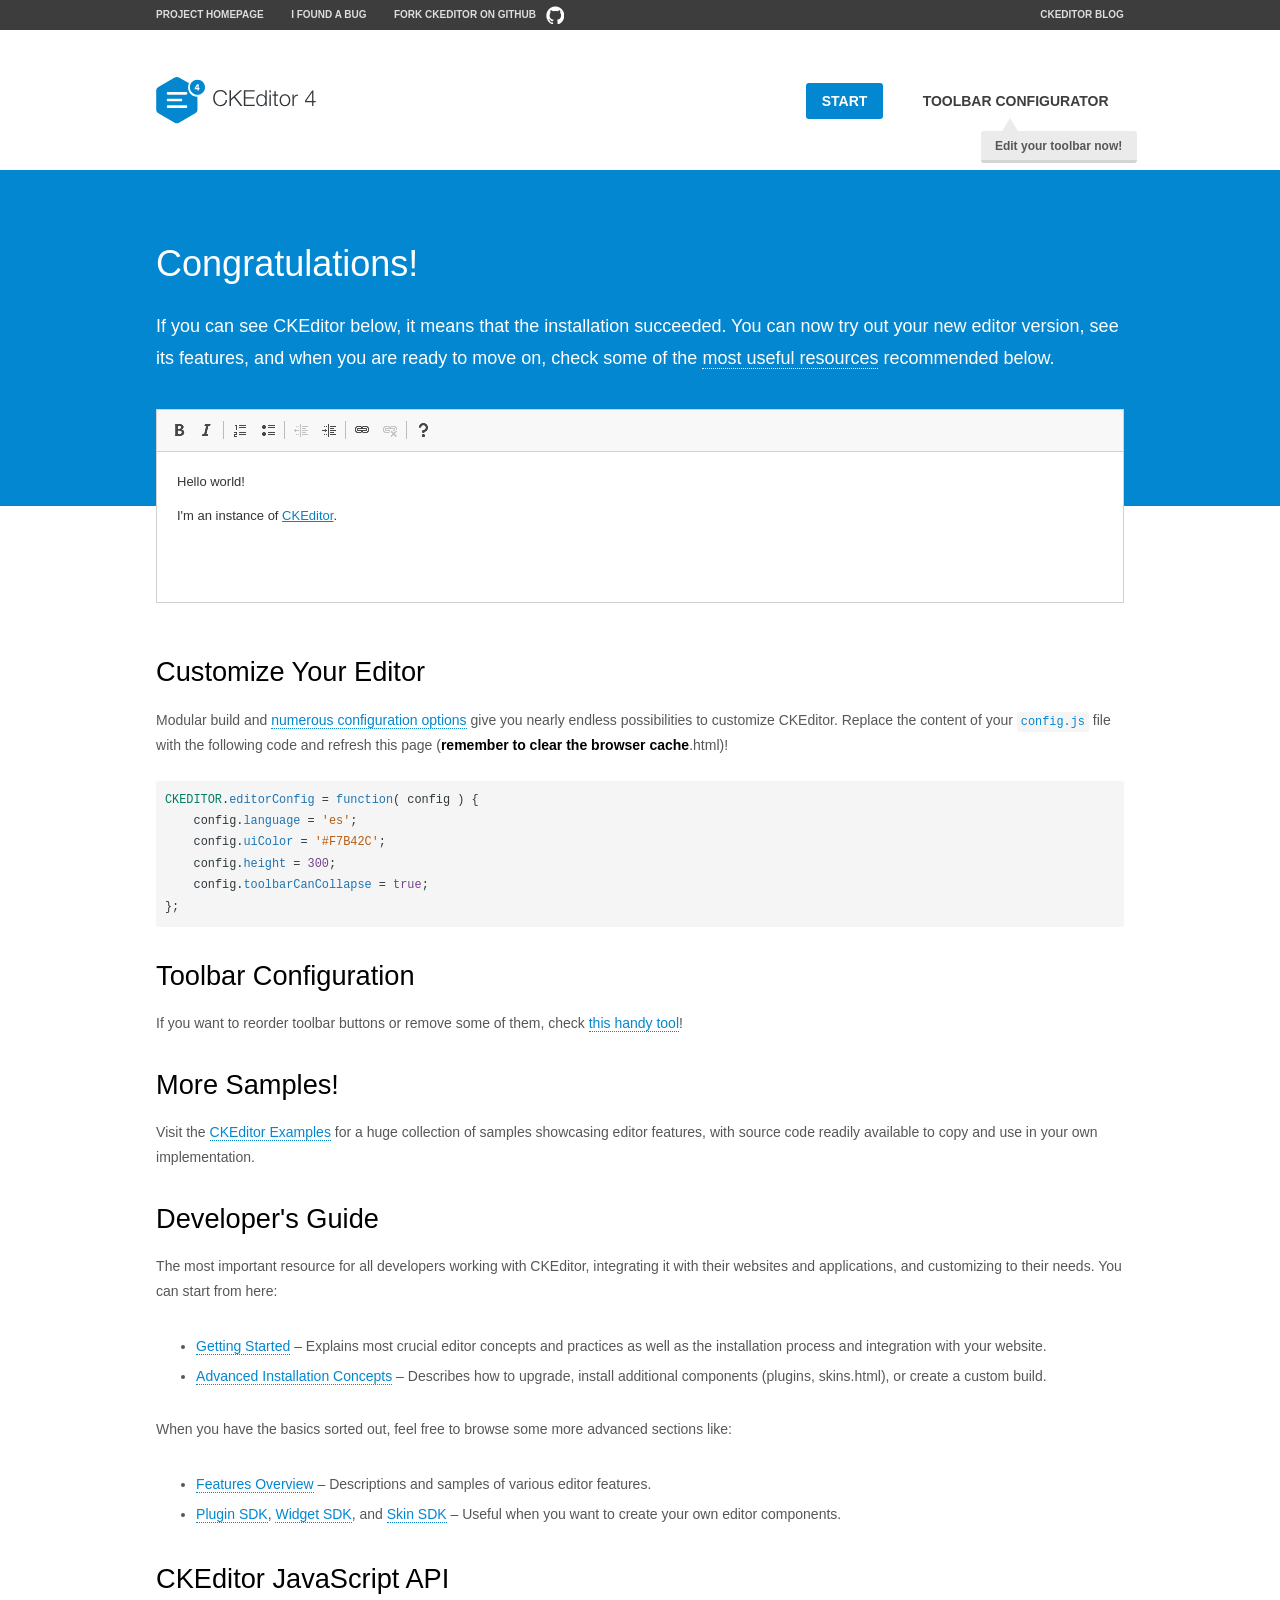
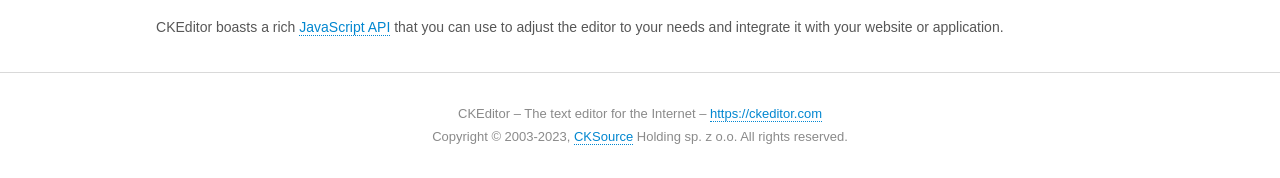
<file: src/main/resources/static/asset/ckeditor/samples/index.html>
<!DOCTYPE html>
<!--
Copyright (c) 2003-2023, CKSource Holding sp. z o.o. All rights reserved.
For licensing, see LICENSE.md or https://ckeditor.com/legal/ckeditor-oss-license
-->
<html lang="en">
<head>
	<meta charset="utf-8">
	<title>CKEditor Sample</title>
	<script src="../ckeditor.js"></script>
	<script src="js/sample.js"></script>
	<link rel="stylesheet" href="css/samples.css">
	<link rel="stylesheet" href="toolbarconfigurator/lib/codemirror/neo.css">
	<meta name="viewport" content="width=device-width,initial-scale=1">
	<meta name="description" content="Try the latest sample of CKEditor 4 and learn more about customizing your WYSIWYG editor with endless possibilities.">
</head>
<body id="main">

<nav class="navigation-a">
	<div class="grid-container">
		<ul class="navigation-a-left grid-width-70">
			<li><a href="https://ckeditor.com/ckeditor-4/">Project Homepage</a></li>
			<li><a href="https://github.com/ckeditor/ckeditor4/issues">I found a bug</a></li>
			<li><a href="https://github.com/ckeditor/ckeditor4" class="icon-pos-right icon-navigation-a-github">Fork CKEditor on GitHub</a></li>
		</ul>
		<ul class="navigation-a-right grid-width-30">
			<li><a href="https://ckeditor.com/blog/">CKEditor Blog</a></li>
		</ul>
	</div>
</nav>

<header class="header-a">
	<div class="grid-container">
		<h1 class="header-a-logo grid-width-30">
			<a href="index.html"><img src="img/logo.svg" onerror="this.src='img/logo.png'; this.onerror=null;" alt="CKEditor Sample"></a>
		</h1>

		<nav class="navigation-b grid-width-70">
			<ul>
				<li><a href="index.html" class="button-a button-a-background">Start</a></li>
				<li><a href="toolbarconfigurator/index.html" class="button-a">Toolbar configurator <span class="balloon-a balloon-a-nw">Edit your toolbar now!</span></a></li>
			</ul>
		</nav>
	</div>
</header>

<main>
	<div class="adjoined-top">
		<div class="grid-container">
			<div class="content grid-width-100">
				<h1>Congratulations!</h1>
				<p>
					If you can see CKEditor below, it means that the installation succeeded.
					You can now try out your new editor version, see its features, and when you are ready to move on, check some of the <a href="#sample-customize">most useful resources</a> recommended below.
				</p>
			</div>
		</div>
	</div>
	<div class="adjoined-bottom">
		<div class="grid-container">
			<div class="grid-width-100">
				<div id="editor">
					<h1>Hello world!</h1>
					<p>I'm an instance of <a href="https://ckeditor.com">CKEditor</a>.</p>
				</div>
			</div>
		</div>
	</div>

	<div class="grid-container">
		<div class="content grid-width-100">
			<section id="sample-customize">
				<h2>Customize Your Editor</h2>
				<p>Modular build and <a href="https://ckeditor.com/docs/ckeditor4/latest/guide/dev_configuration.html">numerous configuration options</a> give you nearly endless possibilities to customize CKEditor. Replace the content of your <code><a href="../config.js">config.js</a></code> file with the following code and refresh this page (<strong>remember to clear the browser cache</strong>.html)!</p>
		<pre class="cm-s-neo CodeMirror"><code><span style="padding-right: 0.1px;"><span class="cm-variable">CKEDITOR</span>.<span class="cm-property">editorConfig</span> <span class="cm-operator">=</span> <span class="cm-keyword">function</span>( <span class="cm-def">config</span> ) {</span>
<span style="padding-right: 0.1px;"><span class="cm-tab">	</span><span class="cm-variable-2">config</span>.<span class="cm-property">language</span> <span class="cm-operator">=</span> <span class="cm-string">'es'</span>;</span>
<span style="padding-right: 0.1px;"><span class="cm-tab">	</span><span class="cm-variable-2">config</span>.<span class="cm-property">uiColor</span> <span class="cm-operator">=</span> <span class="cm-string">'#F7B42C'</span>;</span>
<span style="padding-right: 0.1px;"><span class="cm-tab">	</span><span class="cm-variable-2">config</span>.<span class="cm-property">height</span> <span class="cm-operator">=</span> <span class="cm-number">300</span>;</span>
<span style="padding-right: 0.1px;"><span class="cm-tab">	</span><span class="cm-variable-2">config</span>.<span class="cm-property">toolbarCanCollapse</span> <span class="cm-operator">=</span> <span class="cm-atom">true</span>;</span>
<span style="padding-right: 0.1px;">};</span></code></pre>
			</section>

			<section>
				<h2>Toolbar Configuration</h2>
				<p>If you want to reorder toolbar buttons or remove some of them, check <a href="toolbarconfigurator/index.html">this handy tool</a>!</p>
			</section>

			<section>
				<h2>More Samples!</h2>
				<p>Visit the <a href="https://ckeditor.com/docs/ckeditor4/latest/examples/index.html">CKEditor Examples</a> for a huge collection of samples showcasing editor features, with source code readily available to copy and use in your own implementation.</p>
			</section>

			<section>
				<h2>Developer's Guide</h2>
				<p>The most important resource for all developers working with CKEditor, integrating it with their websites and applications, and customizing to their needs. You can start from here:</p>
				<ul>
					<li><a href="https://ckeditor.com/docs/ckeditor4/latest/guide/dev_installation.html">Getting Started</a> &ndash; Explains most crucial editor concepts and practices as well as the installation process and integration with your website.</li>
					<li><a href="https://ckeditor.com/docs/ckeditor4/latest/guide/dev_advanced_installation.html">Advanced Installation Concepts</a> &ndash; Describes how to upgrade, install additional components (plugins, skins.html), or create a custom build.</li>
				</ul>
					<p>When you have the basics sorted out, feel free to browse some more advanced sections like:</p>
				<ul>
					<li><a href="https://ckeditor.com/docs/ckeditor4/latest/features/index.html">Features Overview</a> &ndash; Descriptions and samples of various editor features.</li>
					<li><a href="https://ckeditor.com/docs/ckeditor4/latest/guide/plugin_sdk_intro.html">Plugin SDK</a>, <a href="https://ckeditor.com/docs/ckeditor4/latest/guide/widget_sdk_intro.html">Widget SDK</a>, and <a href="https://ckeditor.com/docs/ckeditor4/latest/guide/skin_sdk_intro.html">Skin SDK</a> &ndash; Useful when you want to create your own editor components.</li>
				</ul>
			</section>

			<section>
				<h2>CKEditor JavaScript API</h2>
				<p>CKEditor boasts a rich <a href="https://ckeditor.com/docs/ckeditor4/latest/api/index.html">JavaScript API</a> that you can use to adjust the editor to your needs and integrate it with your website or application.</p>
			</section>
		</div>
	</div>
</main>

<footer class="footer-a grid-container">
	<div class="grid-container">
		<p class="grid-width-100">
			CKEditor &ndash; The text editor for the Internet &ndash; <a class="samples" href="https://ckeditor.com/">https://ckeditor.com</a>
		</p>
		<p class="grid-width-100" id="copy">
			Copyright &copy; 2003-2023, <a class="samples" href="https://cksource.com/">CKSource</a> Holding sp. z o.o. All rights reserved.
		</p>
	</div>
</footer>
<script>
	initSample();
</script>

</body>
</html>
</file>
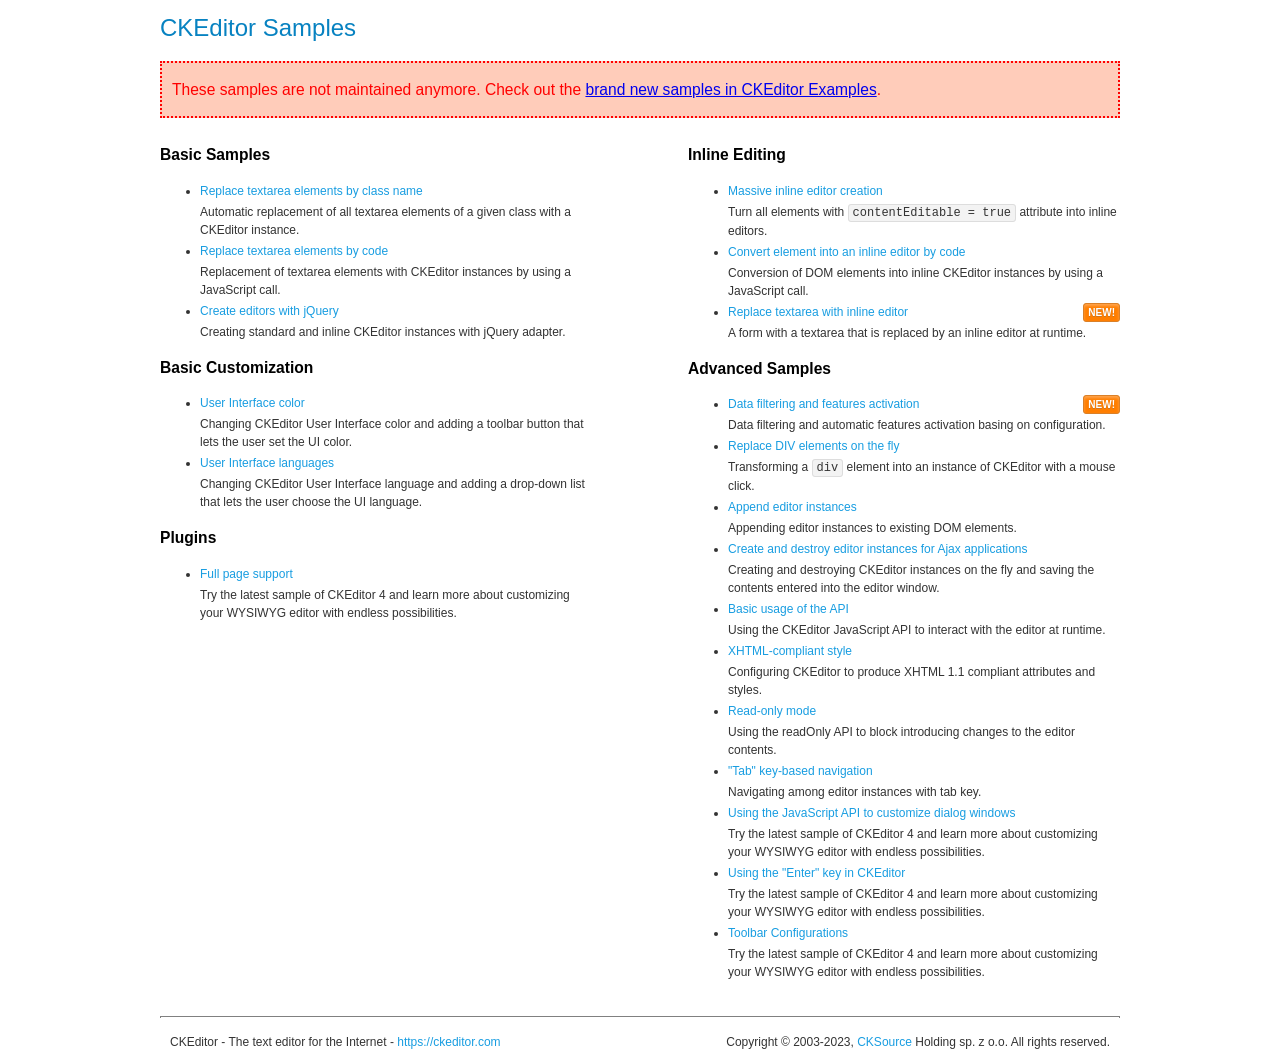
<file: src/main/resources/static/asset/ckeditor/samples/old/index.html>
<!DOCTYPE html>
<!--
Copyright (c) 2003-2023, CKSource Holding sp. z o.o. All rights reserved.
For licensing, see LICENSE.md or https://ckeditor.com/legal/ckeditor-oss-license
-->
<html lang="en">
<head>
	<meta charset="utf-8">
	<title>CKEditor Samples</title>
	<link rel="stylesheet" href="sample.css">
	<meta name="description" content="Try the latest sample of CKEditor 4 and learn more about customizing your WYSIWYG editor with endless possibilities.">
</head>
<body>
	<h1 class="samples">
		CKEditor Samples
	</h1>
	<div class="warning deprecated">
		These samples are not maintained anymore. Check out the <a href="https://ckeditor.com/docs/ckeditor4/latest/examples/index.html">brand new samples in CKEditor Examples</a>.
	</div>
	<div class="twoColumns">
		<div class="twoColumnsLeft">
			<h2 class="samples">
				Basic Samples
			</h2>
			<dl class="samples">
				<dt><a class="samples" href="replacebyclass.html">Replace textarea elements by class name</a></dt>
				<dd>Automatic replacement of all textarea elements of a given class with a CKEditor instance.</dd>

				<dt><a class="samples" href="replacebycode.html">Replace textarea elements by code</a></dt>
				<dd>Replacement of textarea elements with CKEditor instances by using a JavaScript call.</dd>

				<dt><a class="samples" href="jquery.html">Create editors with jQuery</a></dt>
				<dd>Creating standard and inline CKEditor instances with jQuery adapter.</dd>
			</dl>

			<h2 class="samples">
				Basic Customization
			</h2>
			<dl class="samples">
				<dt><a class="samples" href="uicolor.html">User Interface color</a></dt>
				<dd>Changing CKEditor User Interface color and adding a toolbar button that lets the user set the UI color.</dd>

				<dt><a class="samples" href="uilanguages.html">User Interface languages</a></dt>
				<dd>Changing CKEditor User Interface language and adding a drop-down list that lets the user choose the UI language.</dd>
			</dl>


			<h2 class="samples">Plugins</h2>
<dl class="samples">
<dt><a class="samples" href="wysiwygarea/fullpage.html">Full page support</a></dt>
<dd>Try the latest sample of CKEditor 4 and learn more about customizing your WYSIWYG editor with endless possibilities.</dd>
</dl>
		</div>
		<div class="twoColumnsRight">
			<h2 class="samples">
				Inline Editing
			</h2>
			<dl class="samples">
				<dt><a class="samples" href="inlineall.html">Massive inline editor creation</a></dt>
				<dd>Turn all elements with <code>contentEditable = true</code> attribute into inline editors.</dd>

				<dt><a class="samples" href="inlinebycode.html">Convert element into an inline editor by code</a></dt>
				<dd>Conversion of DOM elements into inline CKEditor instances by using a JavaScript call.</dd>

				<dt><a class="samples" href="inlinetextarea.html">Replace textarea with inline editor</a> <span class="new">New!</span></dt>
				<dd>A form with a textarea that is replaced by an inline editor at runtime.</dd>

				
			</dl>

			<h2 class="samples">
				Advanced Samples
			</h2>
			<dl class="samples">
				<dt><a class="samples" href="datafiltering.html">Data filtering and features activation</a> <span class="new">New!</span></dt>
				<dd>Data filtering and automatic features activation basing on configuration.</dd>

				<dt><a class="samples" href="divreplace.html">Replace DIV elements on the fly</a></dt>
				<dd>Transforming a <code>div</code> element into an instance of CKEditor with a mouse click.</dd>

				<dt><a class="samples" href="appendto.html">Append editor instances</a></dt>
				<dd>Appending editor instances to existing DOM elements.</dd>

				<dt><a class="samples" href="ajax.html">Create and destroy editor instances for Ajax applications</a></dt>
				<dd>Creating and destroying CKEditor instances on the fly and saving the contents entered into the editor window.</dd>

				<dt><a class="samples" href="api.html">Basic usage of the API</a></dt>
				<dd>Using the CKEditor JavaScript API to interact with the editor at runtime.</dd>

				<dt><a class="samples" href="xhtmlstyle.html">XHTML-compliant style</a></dt>
				<dd>Configuring CKEditor to produce XHTML 1.1 compliant attributes and styles.</dd>

				<dt><a class="samples" href="readonly.html">Read-only mode</a></dt>
				<dd>Using the readOnly API to block introducing changes to the editor contents.</dd>

				<dt><a class="samples" href="tabindex.html">"Tab" key-based navigation</a></dt>
				<dd>Navigating among editor instances with tab key.</dd>


				
<dt><a class="samples" href="dialog/dialog.html">Using the JavaScript API to customize dialog windows</a></dt>
<dd>Try the latest sample of CKEditor 4 and learn more about customizing your WYSIWYG editor with endless possibilities.</dd>

<dt><a class="samples" href="enterkey/enterkey.html">Using the &quot;Enter&quot; key in CKEditor</a></dt>
<dd>Try the latest sample of CKEditor 4 and learn more about customizing your WYSIWYG editor with endless possibilities.</dd>

<dt><a class="samples" href="toolbar/toolbar.html">Toolbar Configurations</a></dt>
<dd>Try the latest sample of CKEditor 4 and learn more about customizing your WYSIWYG editor with endless possibilities.</dd>

			</dl>
		</div>
	</div>
	<div id="footer">
		<hr>
		<p>
			CKEditor - The text editor for the Internet - <a class="samples" href="https://ckeditor.com/">https://ckeditor.com</a>
		</p>
		<p id="copy">
			Copyright &copy; 2003-2023, <a class="samples" href="https://cksource.com/">CKSource</a> Holding sp. z o.o. All rights reserved.
		</p>
	</div>
</body>
</html>
</file>
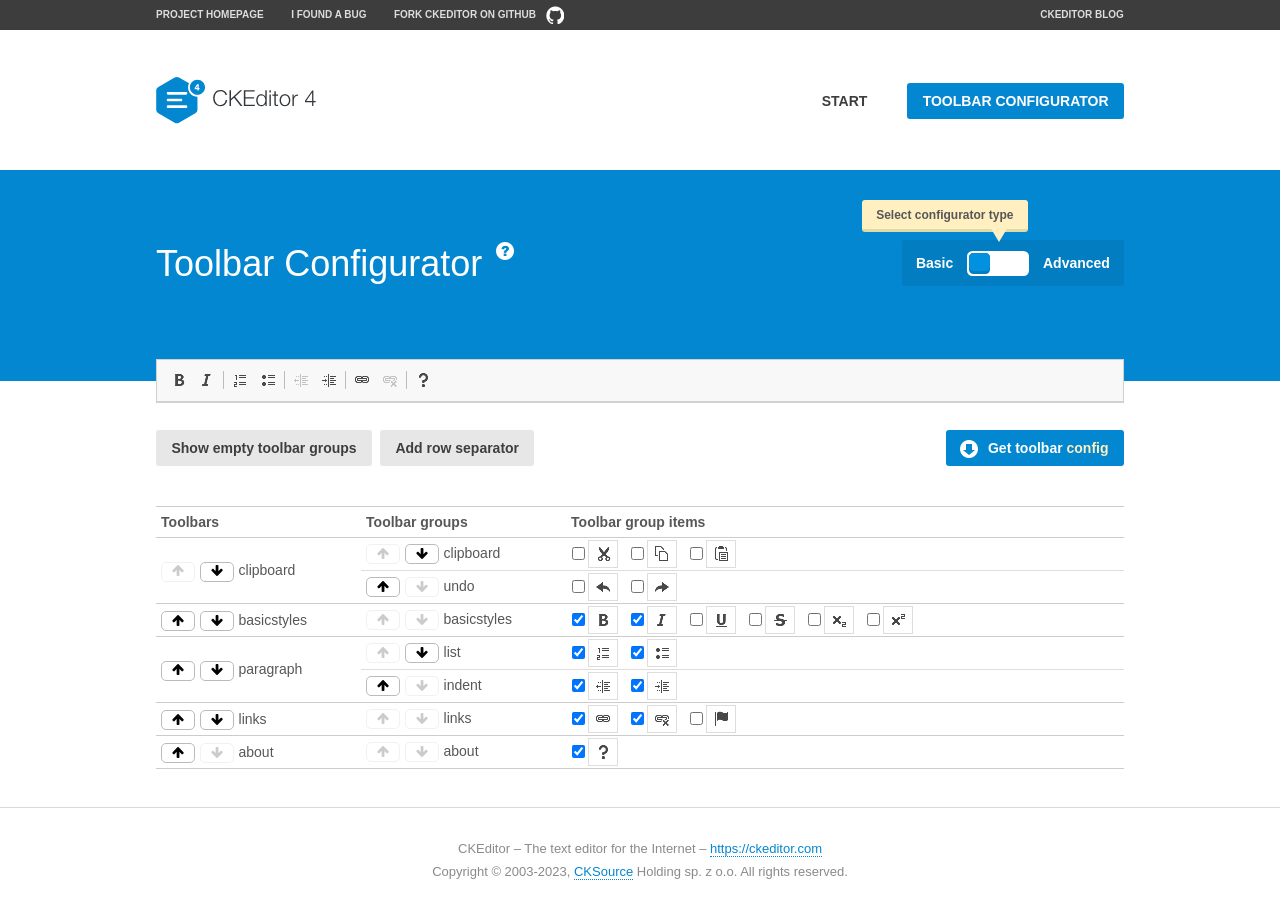
<file: src/main/resources/static/asset/ckeditor/samples/toolbarconfigurator/index.html>
<!DOCTYPE html>
<!--
Copyright (c) 2003-2023, CKSource Holding sp. z o.o. All rights reserved.
For licensing, see LICENSE.md or https://ckeditor.com/legal/ckeditor-oss-license
-->
<!--[if IE 8]><html class="ie8"><![endif]-->
<!--[if gt IE 8]><html><![endif]-->
<!--[if !IE]><!--><html lang="en"><!--<![endif]-->
<head>
	<meta charset="utf-8">
	<title>Toolbar Configurator</title>
	<script src="../../ckeditor.js"></script>
	<script>
		if ( CKEDITOR.env.ie && CKEDITOR.env.version < 9 )
			CKEDITOR.tools.enableHtml5Elements( document );
	</script>
	<link rel="stylesheet" href="lib/codemirror/codemirror.css">
	<link rel="stylesheet" href="lib/codemirror/show-hint.css">
	<link rel="stylesheet" href="lib/codemirror/neo.css">
	<link rel="stylesheet" href="css/fontello.css">
	<link rel="stylesheet" href="../css/samples.css">
	<meta name="description" content="Try the latest sample of CKEditor 4 and learn more about customizing your WYSIWYG editor with endless possibilities.">
</head>
<body id="toolbar">

<nav class="navigation-a">
	<div class="grid-container">
		<ul class="navigation-a-left grid-width-70">
			<li><a href="https://ckeditor.com/ckeditor-4/">Project Homepage</a></li>
			<li><a href="https://github.com/ckeditor/ckeditor4/issues">I found a bug</a></li>
			<li><a href="https://github.com/ckeditor/ckeditor4" class="icon-pos-right icon-navigation-a-github">Fork CKEditor on GitHub</a></li>
		</ul>
		<ul class="navigation-a-right grid-width-30">
			<li><a href="https://ckeditor.com/blog/">CKEditor Blog</a></li>
		</ul>
	</div>
</nav>

<header class="header-a">
	<div class="grid-container">
		<h1 class="header-a-logo grid-width-30">
			<a href="../index.html"><img src="../img/logo.svg" onerror="this.src='../img/logo.png'; this.onerror=null;" alt="CKEditor Logo"></a>
		</h1>
		<nav class="navigation-b grid-width-70">
			<ul>
				<li><a href="../index.html"  class="button-a">Start</a></li>
				<li><a href="index.html"  class="button-a button-a-background">Toolbar configurator</a></li>
			</ul>
		</nav>
	</div>
</header>

<main>
	<div class="adjoined-top">
		<div class="grid-container">
			<div class="content grid-width-100">
				<div class="grid-container-nested">
					<h1 class="grid-width-60">
						Toolbar Configurator
						<a href="#help-content" type="button" title="Configurator help" id="help" class="button-a button-a-background button-a-no-text icon-pos-left icon-question-mark">Help</a>
					</h1>

					<div class="grid-width-40 grid-switch-magic">
						<div class="switch">
							<span class="balloon-a balloon-a-se">Select configurator type</span>
							<input type="radio" name="radio" data-num="1" id="radio-basic" />
							<input type="radio" name="radio" data-num="2" id="radio-advanced" />
							<label data-for="1" for="radio-basic">Basic</label>
							<span class="switch-inner">
								<span class="handler"></span>
							</span>
							<label data-for="2" for="radio-advanced">Advanced</label>
						</div>
					</div>
				</div>
			</div>
		</div>
	</div>
	<div class="adjoined-bottom">
		<div class="grid-container">
			<div class="grid-width-100">
				<div class="editors-container">
					<div id="editor-basic"></div>
					<div id="editor-advanced"></div>
				</div>
			</div>
		</div>
	</div>

	<div class="grid-container configurator">
		<div class="content grid-width-100">
			<div class="configurator">
				<div>
					<div id="toolbarModifierWrapper"></div>
				</div>
			</div>
		</div>
	</div>

	<div id="help-content">
		<div class="grid-container">
			<div class="grid-width-100">
				<h2>What Am I Doing Here?</h2>

				<div class="grid-container grid-container-nested">
					<div class="basic">
						<div class="grid-width-50">
							<p>Arrange <a href="https://ckeditor.com/docs/ckeditor4/latest/api/CKEDITOR_config.html#cfg-toolbarGroups">toolbar groups</a>, toggle <a href="https://ckeditor.com/docs/ckeditor4/latest/api/CKEDITOR_config.html#cfg-removeButtons">button visibility</a> according to your needs and get your toolbar configuration.</p>
							<p>You can replace the content of the <a href="../../config.js"><code>config.js</code></a> file with the generated configuration. If you already set some configuration options you will need to merge both configurations.</p>
						</div>
						<div class="grid-width-50">
							<p>Read more about different ways of <a href="https://ckeditor.com/docs/ckeditor4/latest/guide/dev_configuration.html">setting configuration</a> and do not forget about <strong>clearing browser cache</strong>.</p>
							<p>Arranging toolbar groups is the recommended way of configuring the toolbar, but if you need more freedom you can use the <a href="#advanced">advanced configurator</a>.</p>
						</div>
					</div>
					<div class="advanced" style="display: none;">
						<div class="grid-width-50">
							<p>With this code editor you can edit your <a href="https://ckeditor.com/docs/ckeditor4/latest/api/CKEDITOR_config.html#cfg-toolbar">toolbar configuration</a> live.</p>
							<p>You can replace the content of the <a href="../../config.js"><code>config.js</code></a> file with the generated configuration. If you already set some configuration options you will need to merge both configurations.</p>
						</div>
						<div class="grid-width-50">
							<p>Read more about different ways of <a href="https://ckeditor.com/docs/ckeditor4/latest/guide/dev_configuration.html">setting configuration</a> and do not forget about <strong>clearing browser cache</strong>.</p>
						</div>
					</div>
				</div>

				<p class="grid-container grid-container-nested">
					<button type="button" class="help-content-close grid-width-100 button-a button-a-background">Got it. Let's play!</button>
				</p>
			</div>
		</div>
	</div>
</main>

<footer class="footer-a grid-container">
	<p class="grid-width-100">
		CKEditor &ndash; The text editor for the Internet &ndash; <a class="samples" href="https://ckeditor.com/">https://ckeditor.com</a>
	</p>
	<p class="grid-width-100" id="copy">
		Copyright &copy; 2003-2023, <a class="samples" href="https://cksource.com/">CKSource</a> Holding sp. z o.o. All rights reserved.
	</p>
</footer>

<script src="lib/codemirror/codemirror.js"></script>
<script src="lib/codemirror/javascript.js"></script>
<script src="lib/codemirror/show-hint.js"></script>

<script src="js/fulltoolbareditor.js"></script>
<script src="js/abstracttoolbarmodifier.js"></script>
<script src="js/toolbarmodifier.js"></script>
<script src="js/toolbartextmodifier.js"></script>
<script src="../js/sf.js"></script>

<script>
	( function() {
		'use strict';

		var mode = ( window.location.hash.substr( 1 ) === 'advanced' ) ? 'advanced' : 'basic',
			configuratorSection = CKEDITOR.document.findOne( 'main > .grid-container.configurator' ),
			basicInstruction = CKEDITOR.document.findOne( '#help-content .basic' ),
			advancedInstruction = CKEDITOR.document.findOne( '#help-content .advanced' ),

			// Configurator mode switcher.
			modeSwitchBasic = CKEDITOR.document.getById( 'radio-basic' ),
			modeSwitchAdvanced = CKEDITOR.document.getById( 'radio-advanced' );

		// Initial setup
		function updateSwitcher() {
			if ( mode === 'advanced' ) {
				modeSwitchAdvanced.$.checked = true;
			} else {
				modeSwitchBasic.$.checked = true;
			}
		}

		updateSwitcher();

		CKEDITOR.document.getWindow().on( 'hashchange', function( e ) {
			var hash = window.location.hash.substr( 1 );
			if ( !( hash === 'advanced' || hash === 'basic' ) ) {
				return;
			}
			mode = hash;
			onToolbarsDone( mode );
		} );

		CKEDITOR.document.getWindow().on( 'resize', function() {
			updateToolbar( ( mode === 'basic' ? toolbarModifier : toolbarTextModifier )[ 'editorInstance' ] );
		} );

		function onRefresh( modifier ) {
			modifier = modifier || this;

			if ( mode === 'basic' && modifier instanceof ToolbarConfigurator.ToolbarTextModifier ) {
				return;
			}

			// CodeMirror container becomes visible, so we need to refresh and to avoid rendering problems.
			if ( mode === 'advanced' && modifier instanceof ToolbarConfigurator.ToolbarTextModifier ) {
				modifier.codeContainer.refresh();
			}

			updateToolbar( modifier.editorInstance );
		}

		function updateToolbar( editor ) {
			var editorContainer = editor.container;

			// Not always editor is loaded.
			if ( !editorContainer ) {
				return;
			}

			var displayStyle = editorContainer.getStyle( 'display' );

			editorContainer.setStyle( 'display', 'block' );

			var newHeight = editorContainer.getSize( 'height' );

			var newMarginTop = parseInt( editorContainer.getComputedStyle( 'margin-top' ), 10 );
			newMarginTop = ( isNaN( newMarginTop ) ? 0 : Number( newMarginTop ) );

			var newMarginBottom = parseInt( editorContainer.getComputedStyle( 'margin-bottom' ), 10 );
			newMarginBottom = ( isNaN( newMarginBottom ) ? 0 : Number( newMarginBottom ) );

			var result = newHeight + newMarginTop + newMarginBottom;

			editorContainer.setStyle( 'display', displayStyle );

			editor.container.getAscendant( 'div' ).setStyle( 'height', result + 'px' );
		}

		var toolbarModifier = new ToolbarConfigurator.ToolbarModifier( 'editor-basic' );

		var done = 0;
		toolbarModifier.init( onToolbarInit );
		toolbarModifier.onRefresh = onRefresh;

		CKEDITOR.document.getById( 'toolbarModifierWrapper' ).append( toolbarModifier.mainContainer );

		var toolbarTextModifier = new ToolbarConfigurator.ToolbarTextModifier( 'editor-advanced' );
		toolbarTextModifier.init( onToolbarInit );
		toolbarTextModifier.onRefresh = onRefresh;

		function onToolbarInit() {
			if ( ++done === 2 ) {
				onToolbarsDone();

				positionSticky.watch( CKEDITOR.document.findOne( '.toolbar' ), function() {
					return mode === 'advanced';
				} );
			}
		}

		function onToolbarsDone() {
			if ( mode === 'basic' ) {
				toggleModeBasic( false );
			} else {
				toggleModeAdvanced( false );
			}

			updateSwitcher();

			setTimeout( function() {
				CKEDITOR.document.findOne( '.editors-container' ).addClass( 'active' );
				CKEDITOR.document.findOne( '#toolbarModifierWrapper' ).addClass( 'active' );
			}, 200 );
		}

		CKEDITOR.document.getById( 'toolbarModifierWrapper' ).append( toolbarTextModifier.mainContainer );

		function toogleModeSwitch( onElement, offElement, onModifier, offModifier ) {
			onElement.addClass( 'fancy-button-active' );
			offElement.removeClass( 'fancy-button-active' );

			onModifier.showUI();
			offModifier.hideUI();
		}

		function toggleModeBasic( callOnRefresh ) {
			callOnRefresh = ( callOnRefresh !== false );
			mode = 'basic';
			window.location.hash = '#basic';
			toogleModeSwitch( modeSwitchBasic, modeSwitchAdvanced, toolbarModifier, toolbarTextModifier );

			configuratorSection.removeClass( 'freed-width' );
			basicInstruction.show();
			advancedInstruction.hide();

			callOnRefresh && onRefresh( toolbarModifier );
		}

		function toggleModeAdvanced( callOnRefresh ) {
			callOnRefresh = ( callOnRefresh !== false );
			mode = 'advanced';
			window.location.hash = '#advanced';
			toogleModeSwitch( modeSwitchAdvanced, modeSwitchBasic, toolbarTextModifier, toolbarModifier );

			configuratorSection.addClass( 'freed-width' );
			advancedInstruction.show();
			basicInstruction.hide();

			callOnRefresh && onRefresh( toolbarTextModifier );
		}

		modeSwitchBasic.on( 'click', toggleModeBasic );
		modeSwitchAdvanced.on( 'click', toggleModeAdvanced );

		//
		// Position:sticky for the toolbar.
		//

		// Will make elements behave like they were styled with position:sticky.
		var positionSticky = {
			// Store object: {
			// 		element: CKEDITOR.dom.element, // Element which will float.
			// 		placeholder: CKEDITOR.dom.element, // Placeholder which is place to prevent page bounce.
			// 		isFixed: boolean // Whether element float now.
			// }
			watched: [],

			active: [],

			staticContainer: null,

			init: function() {
				var element = CKEDITOR.dom.element.createFromHtml(
					'<div class="staticContainer">' +
						'<div class="grid-container" >' +
							'<div class="grid-width-100">' +
								'<div class="inner"></div>' +
							'</div>' +
						'</div>' +
					'</div>' );

				this.staticContainer = element.findOne( '.inner' );

				CKEDITOR.document.getBody().append( element );
			},

			watch: function( element, preventFunc ) {
				this.watched.push( {
					element: element,
					placeholder: new CKEDITOR.dom.element( 'div' ),
					isFixed: false,
					preventFunc: preventFunc
				} );
			},

			checkAll: function() {
				for ( var i = 0; i < this.watched.length; i++ ) {
					this.check( this.watched[ i ] );
				}
			},

			check: function( element ) {
				var isFixed = element.isFixed;
				var shouldBeFixed = this.shouldBeFixed( element );

				// Nothing to be done.
				if ( isFixed === shouldBeFixed ) {
					return;
				}

				var placeholder = element.placeholder;

				if ( isFixed ) {
					// Unfixing.

					element.element.insertBefore( placeholder );
					placeholder.remove();

					element.element.removeStyle( 'margin' );

					this.active.splice( CKEDITOR.tools.indexOf( this.active, element ), 1 );

				} else {
					// Fixing.
					placeholder.setStyle( 'width', element.element.getSize( 'width' ) + 'px' );
					placeholder.setStyle( 'height', element.element.getSize( 'height' ) + 'px' );
					placeholder.setStyle( 'margin-bottom', element.element.getComputedStyle( 'margin-bottom' ) );
					placeholder.setStyle( 'display', element.element.getComputedStyle( 'display' ) );
					placeholder.insertAfter( element.element );

					this.staticContainer.append( element.element );

					this.active.push( element );
				}

				element.isFixed = !element.isFixed;
			},

			shouldBeFixed: function( element ) {
				if ( element.preventFunc && element.preventFunc() ) {
					return false;
				}

				// If element is already fixed we are checking it's placeholder.
				var related = ( element.isFixed ? element.placeholder : element.element ),
					clientRect = related.$.getBoundingClientRect(),
					staticHeight = this.staticContainer.getSize('height' ),
					elemHeight = element.element.getSize( 'height' );

				if ( element.isFixed ) {
					return ( clientRect.top + elemHeight < staticHeight );
				} else {
					return ( clientRect.top < staticHeight );
				}
			}
		};

		positionSticky.init();

		CKEDITOR.document.getWindow().on( 'scroll',
			CKEDITOR.tools.eventsBuffer( 100, positionSticky.checkAll, positionSticky ).input
		);

		// Make the toolbar sticky.
		positionSticky.watch( CKEDITOR.document.findOne( '.editors-container' ) );

		// Help button and help-content.
		( function() {
			var helpButton = CKEDITOR.document.getById( 'help' ),
				helpContent = CKEDITOR.document.getById( 'help-content' );

			// Don't show help button on IE8 because it's unsupported by Pico Modal.
			if ( CKEDITOR.env.ie && CKEDITOR.env.version == 8 ) {
				helpButton.hide();
			} else {
				// Display help modal when the button is clicked.
				helpButton.on( 'click', function( evt ) {
					SF.modal( {
						// Clone modal content from DOM.
						content: helpContent.getHtml(),

						afterCreate: function( modal ) {
							// Enable modal content button to close the modal.
							new CKEDITOR.dom.element( modal.modalElem() ).findOne( '.help-content-close' ).once( 'click', modal.close );
						}
					} ).show();
				} );
			}
		} )();
	} )();
</script>
</body>
</html>
</file>
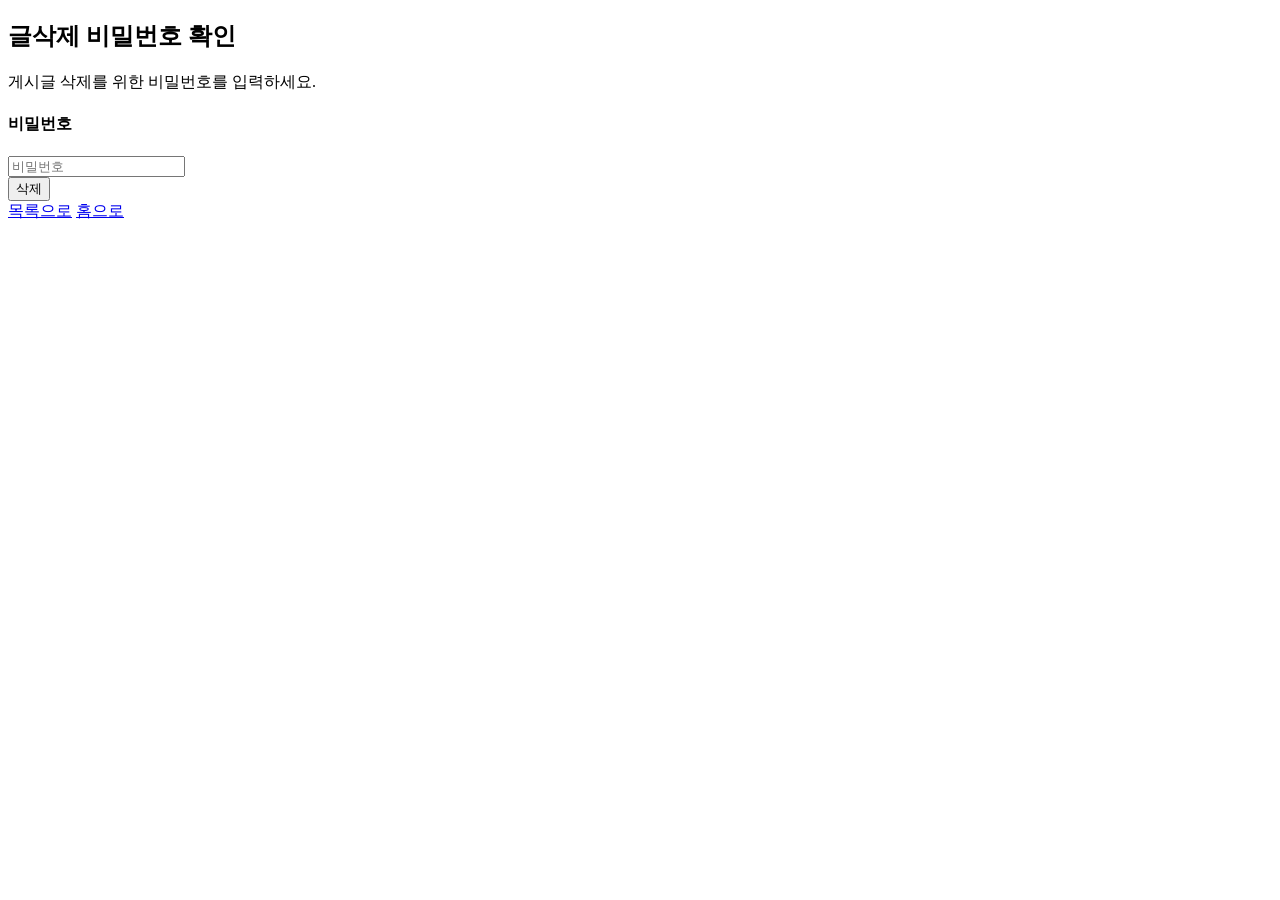
<file: src/main/resources/templates/deleteForm.html>
<!DOCTYPE html>
<html lang="ko" xmlns="http://www.thymeleaf.org">
<head th:replace="header :: head">
</head>
<body>
    <div th:if="${error}" th:text="${error}" id="error" style="display:none"></div>
  <div class="container">  
    <div th:replace="header :: body"></div>
    <h2 class="mt-5 mb-2 text-center">글삭제 비밀번호 확인</h2>
    <p class="text-center mb-5">게시글 삭제를 위한 비밀번호를 입력하세요.</p>
    <form action="/board/delete" class="myform text-center col-6 mx-auto p-5" method="post">
        <input type="hidden" th:value="${id}" name="id"/>
        <div class="form-group">
            <h4 class="text-center">비밀번호</h4>
            <input type="password" class="form-control" id="password"
                name="pass" placeholder="비밀번호">
        </div>
        <button type="submit" class="btn btn-danger">삭제</button>
    </form>
  <a href="/board/">목록으로</a>
  <a href="/">홈으로</a>
    <div th:replace="footer :: body"></div>
  </div>
  <script>
  $(function(){
        CKEDITOR.replace("editor");

        const error = $('#error').text();
        if(error){
            alert(error);
        }
    });
</script>
</body>
</html>
</file>
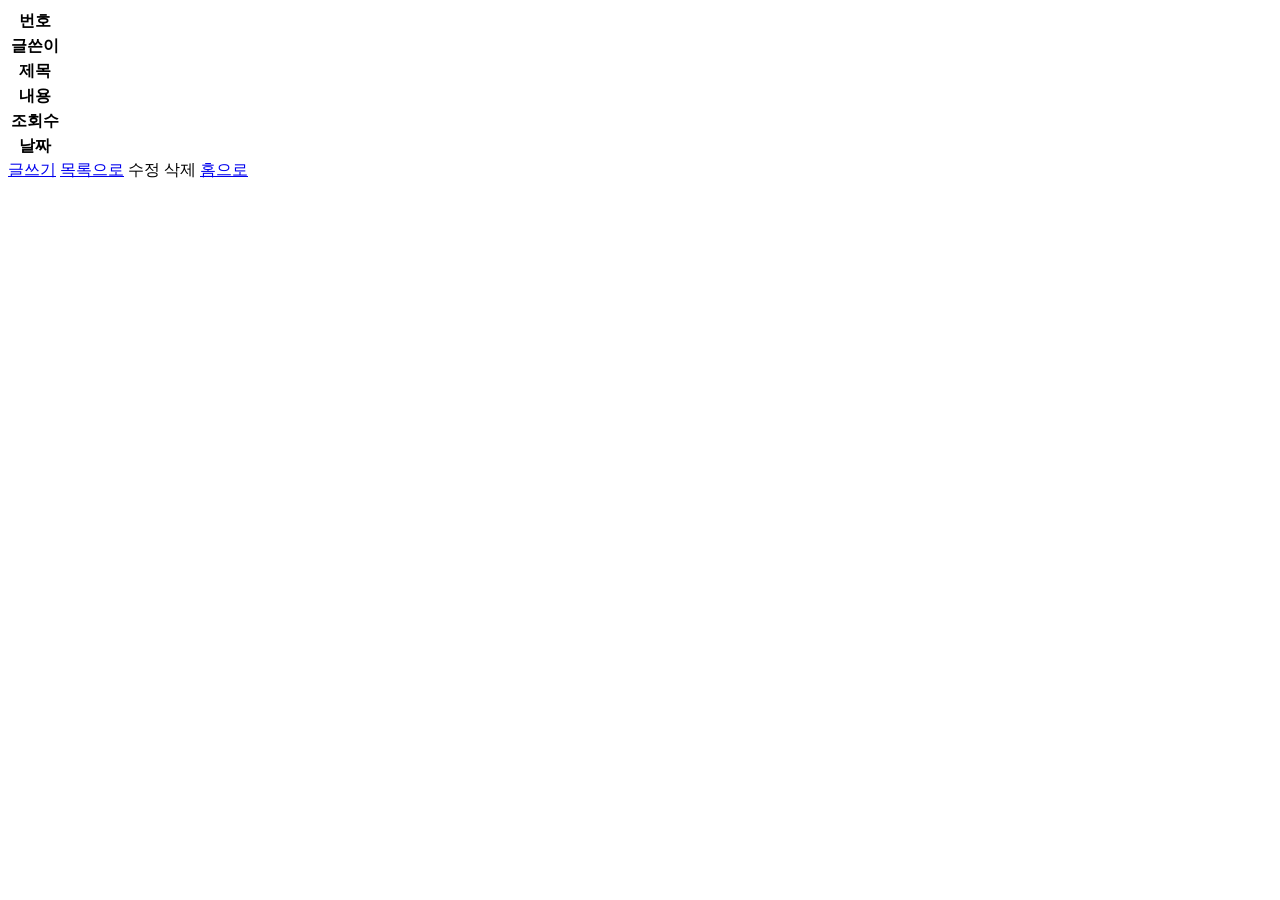
<file: src/main/resources/templates/detail.html>
<!DOCTYPE html>
<html lang="ko" xmlns="http://www.thymeleaf.org">
<head th:replace="header :: head">
</head>
<body>
  <div class="container">  
    <div th:replace="header :: body"></div>
    <table class="table">
        <tr>
            <th>번호</th>
            <td th:text="${board.id}"></td>
        </tr>
        <tr>
            <th>글쓴이</th>
            <td th:text="${board.bwriter}"></td>
        </tr>
        <tr>
            <th>제목</th>
            <td th:text="${board.title}"></td>
        </tr>
        <tr>
            <th>내용</th>
            <td th:utext="${board.contents}"></td> <!--utext는 html태그를 지워줌 -->
        </tr>
        <tr>
            <th>조회수</th>
            <td th:text="${board.hits}"></td>
        </tr>
        <tr>
            <th>날짜</th>
            <td th:text="${board.bbsCreatedTime}"></td>
        </tr>
    </table>
  <a href="/board/write">글쓰기</a>
  <a href="/board/">목록으로</a>
  <a th:href="@{|/board/update/${board.id}|}">수정</a>
  <a th:href="@{|/board/delete/${board.id}|}">삭제</a>
  <a href="/">홈으로</a>
    <div th:replace="footer :: body"></div>
  </div>
</body>
</html>
</file>
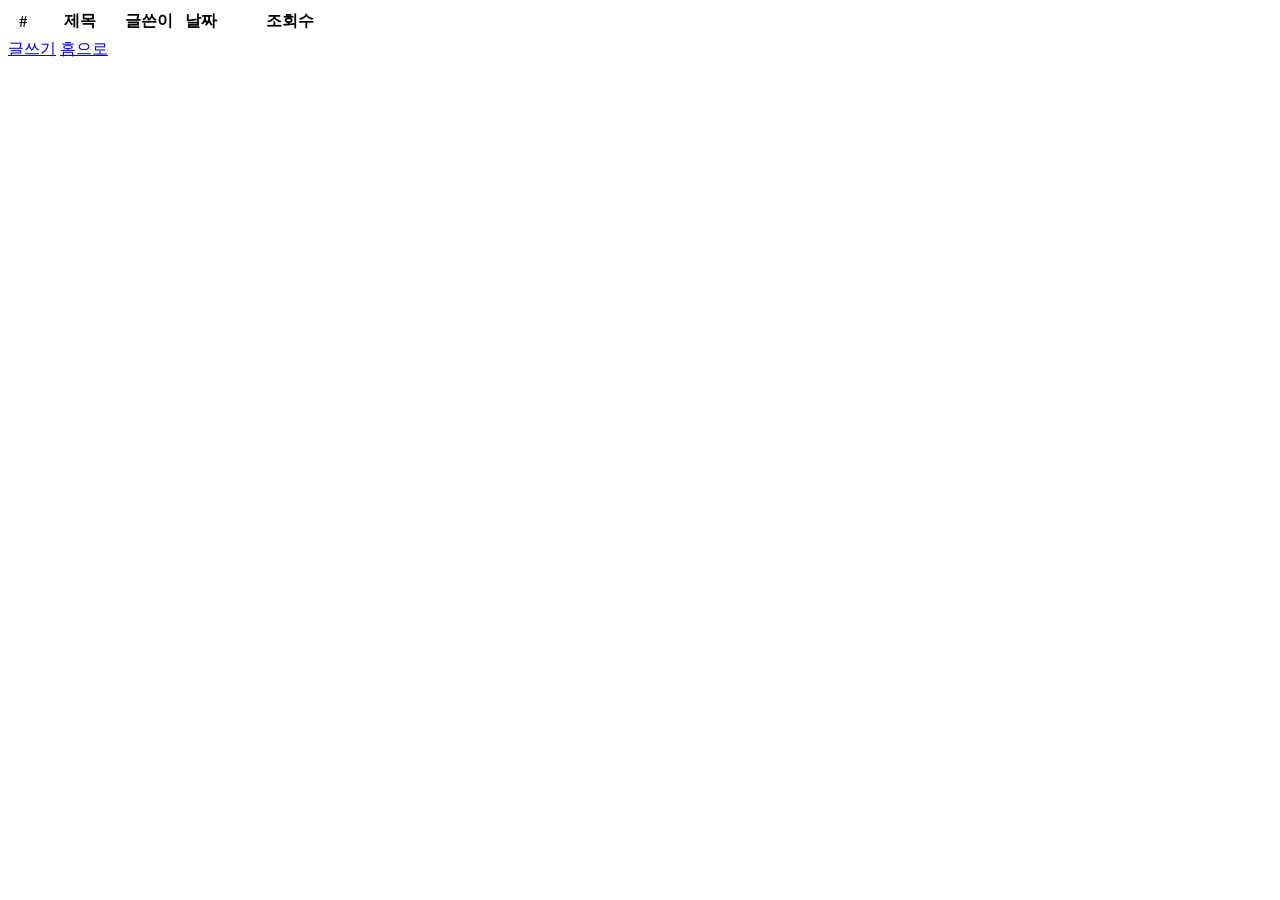
<file: src/main/resources/templates/list.html>
<!DOCTYPE html>
<html lang="ko" xmlns="http://www.thymeleaf.org">
<head th:replace="header :: head">
</head>
<body>
  <div class="container">  
    <div th:replace="header :: body"></div>
    <table class="table table-striped">
        <colgroup>
           <col width="8%">
           <col>
           <col width="15%">
           <col width="15%">
        </colgroup>
        <thead>
            <tr>
                <th scope="col">#</th>
                <th scope="col">제목</th>
                <th scope="col">글쓴이</th>
                <th scope="col">날짜</th>
                <th scope="col">조회수</th>
            </tr>
        </thead>
        <tbody>
            <!-- 루프 -->
            <tr th:each="list: ${lists}">
                <td th:text="${list.id}"></td>
                <td><a th:href="@{|/board/${list.id}|}" th:text="${list.title}"></a></td>
                <td th:text="${list.bwriter}"></td>
                <td th:text="*{#temporals.format(list.bbsCreatedTime, 'yyyy-MM-dd HH')}"></td>
                <td th:text="${list.hits}"></td>
            </tr>
        </tbody>
    </table>
  <a href="/board/write">글쓰기</a>
  <a href="/">홈으로</a>
    <div th:replace="footer :: body"></div>
  </div>
</body>
</html>
</file>
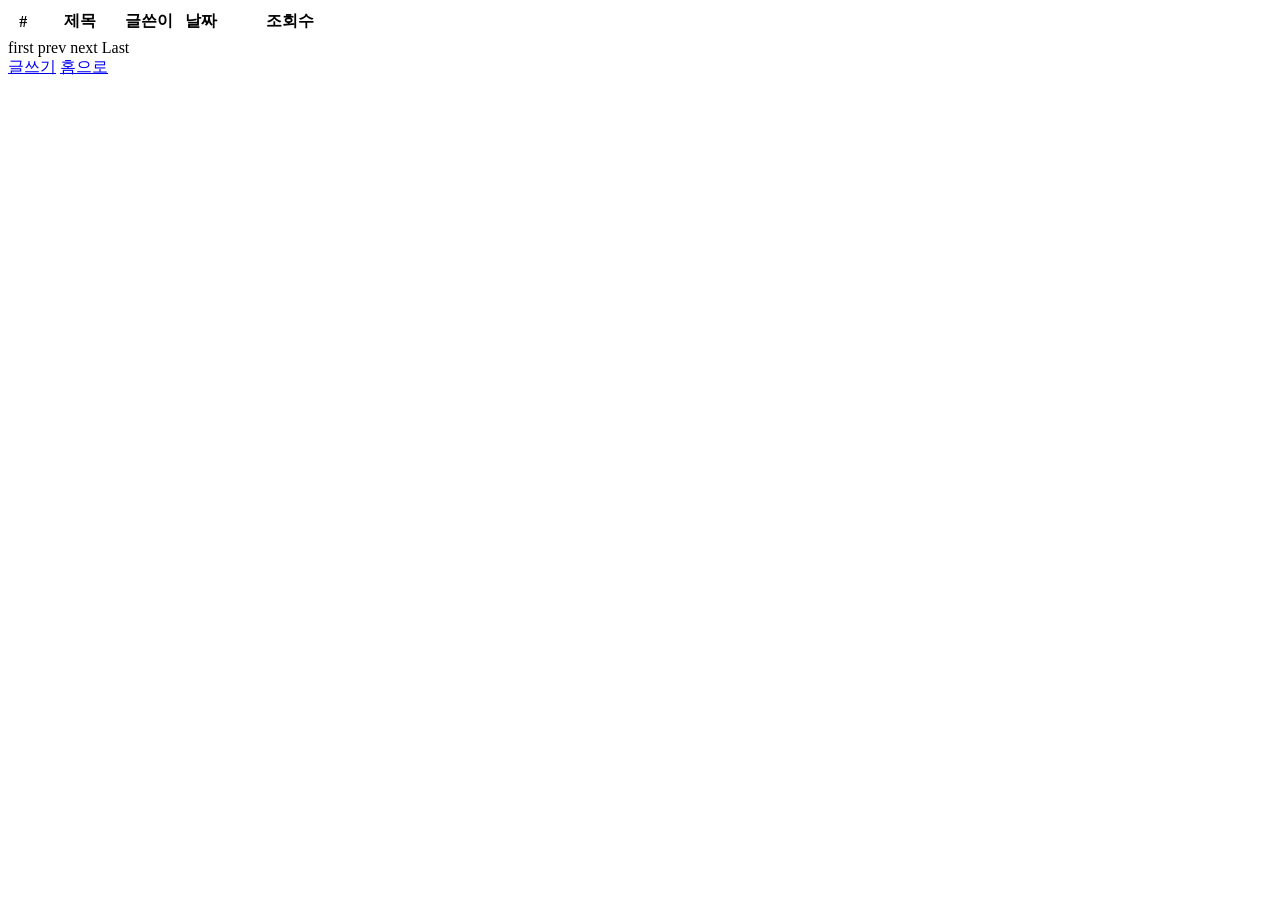
<file: src/main/resources/templates/paging.html>
<!DOCTYPE html>
<html lang="ko" xmlns="http://www.thymeleaf.org">
<head th:replace="header :: head">
</head>
<body>
  <div class="container">  
    <div th:replace="header :: body"></div>
    <table class="table table-striped">
        <colgroup>
           <col width="8%">
           <col>
           <col width="15%">
           <col width="15%">
        </colgroup>
        <thead>
            <tr>
                <th scope="col">#</th>
                <th scope="col">제목</th>
                <th scope="col">글쓴이</th>
                <th scope="col">날짜</th>
                <th scope="col">조회수</th>
            </tr>
        </thead>
        <tbody>
            <!-- 루프 -->
            <tr th:each="list: ${boardList}">
                <td th:text="${list.id}"></td>
                <td><a th:href="@{|/board/${list.id}|}" th:text="${list.title}"></a></td>
                <td th:text="${list.bwriter}"></td>
                <td th:text="${#temporals.format(list.bbsCreatedTime, 'yyyy-MM-dd HH')}"></td>
                <td th:text="${list.hits}"></td>
            </tr>
        </tbody>
    </table>
    <div class="pagination">
       <!-- 첫 페이지 이동 --> 
       <a th:href="@{/board/paging(page=1)}" class="page-link">first</a>

       <!-- 이전 페이지 있으면 활성, 없으면 비활성 -->
       <a class="page-link" th:href="${boardList.first} ? '#': @{/board/paging(page=${boardList.number})}">prev</a>

       <!-- 페이지 번호 루프 -->
       <span th:each="page: ${#numbers.sequence(startPage, endPage)}">
          <!--현재페이지면 링크 안검-->
          <span class="page-link" th:if="${page==boardList.number+1}" th:text="${page}"></span> 
          <!--현재페이지 아니면 링크를 검-->
          <span th:unless="${page==boardList.number+1}">
              <a class="page-link" th:href="@{/board/paging(page=${page})}" th:text="${page}"></a>
          </span>
       </span>

       <!-- 다음 페이지 있으면 활성, 없으면 비활성 -->
       <a class="page-link" th:href="${boardList.last} ? '#': @{/board/paging(page=${boardList.number + 2})}">next</a>
       <!-- 마지막 페이지 이동-->
       <a class="page-link" th:href="@{/board/paging(page=${boardList.totalPages})}">Last</a>
    </div>
  <a href="/board/write">글쓰기</a>
  <a href="/">홈으로</a>
    <div th:replace="footer :: body"></div>
  </div>
</body>
</html>
</file>
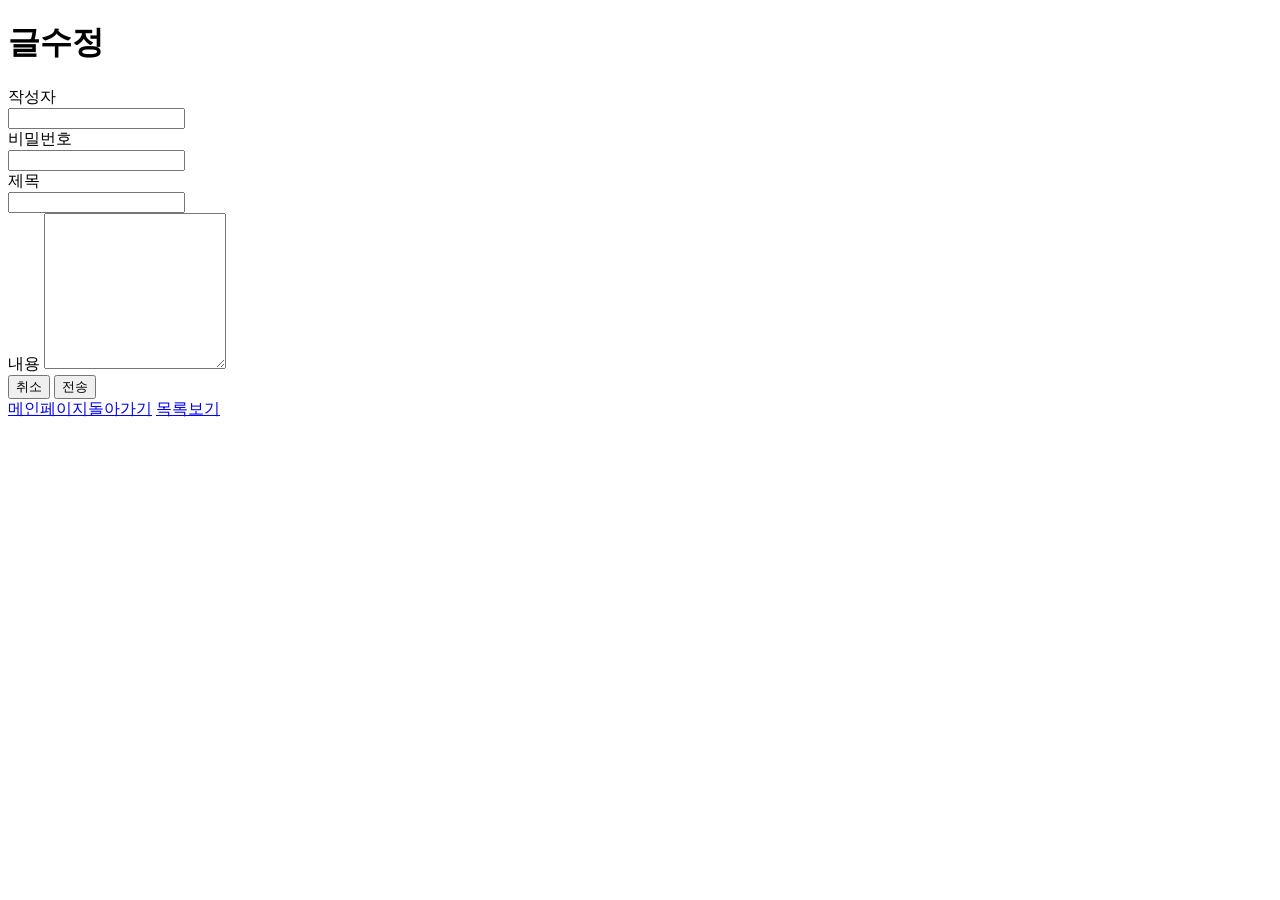
<file: src/main/resources/templates/update.html>
<!DOCTYPE html>
<html lang="ko" xmlns="http://www.thymeleaf.org">
<head th:replace="header :: head">
</head>
<body>
    <div th:if="${error}" th:text="${error}" id="error" style="display:none"></div>
  <div class="container">  
    <div th:replace="header :: body"></div>

 <h1 class="mt-5 text-center">글수정</h1>
 <form action="/board/update" class="forms" method="post"> 
    <input type="hidden" name="id" th:value="${board.id}">
    <div class="form-group">
        <label for="writer">작성자</label>
        <div class="col-sm-6">
            <input type="text" name="bwriter" class="form-control" id="writer"
             th:value="${board.bwriter}" readonly>
        </div>
    </div>
    <div class="form-group">
        <label for="pass">비밀번호</label>
        <div class="col-sm-6">
            <input type="password" name="pass" class="form-control" id="pass">
        </div>
    </div>
    <div class="form-group">
        <label for="title">제목</label>
        <div class="col-sm-10">
            <input type="text" name="title" class="form-control" id="title"
            th:value="${board.title}" >
        </div>
    </div>
    <div class="form-group">
        <label for="contents">내용</label> 
        <textarea name="contents" id="editor" class="form-control" rows="10"
        th:text="${board.contents}"></textarea>
    </div>
    <div class="my-4 text-center">
       <button class="btn btn-warning mr-3" type="reset"> 취소 </button>
       <button class="btn btn-primary ml-3" type="submit"> 전송 </button>
       <input type="hidden" name="hits" th:value="${board.hits}" />
    </div>
 </form>
 <a href="/">메인페이지돌아가기</a>
 <a href="/board/">목록보기</a>
    <div th:replace="footer :: body"></div>
  </div>
<script>
    $(function(){
        CKEDITOR.replace("editor");

        const error = $('#error').text();
        if(error){
            alert(error);
        }
    });
</script>


</body>
</html>
</file>
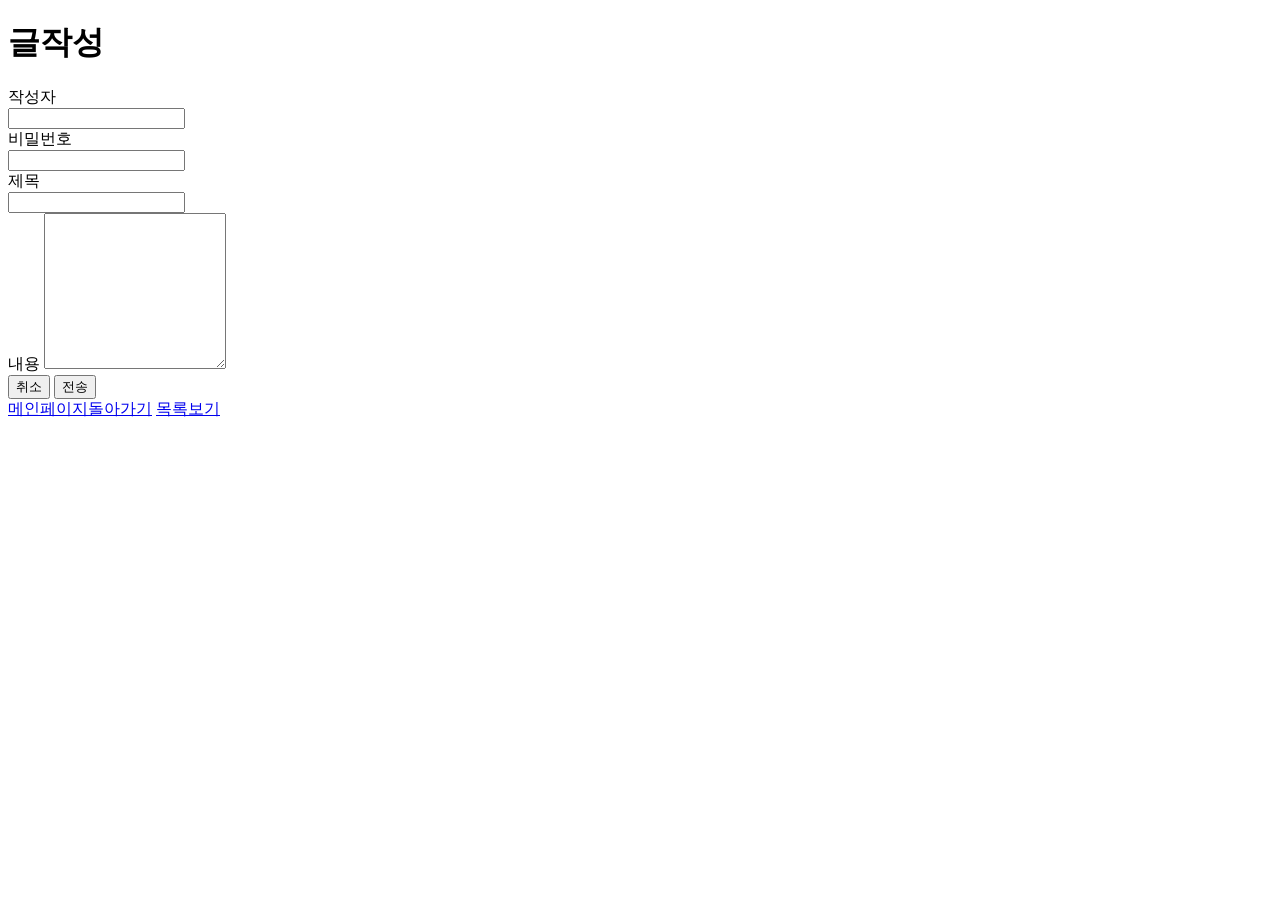
<file: src/main/resources/templates/write.html>
<!DOCTYPE html>
<html lang="ko" xmlns="http://www.thymeleaf.org">
<head th:replace="header :: head">
</head>
<body>
  <div class="container">
     <div th:replace="header :: body"></div>


 <h1 class="mt-5 text-center">글작성</h1>
 <form action="/board/write" class="forms" method="post"> 
    <div class="form-group">
        <label for="writer">작성자</label>
        <div class="col-sm-6">
            <input type="text" name="bwriter" class="form-control" id="writer">
        </div>
    </div>
    <div class="form-group">
        <label for="pass">비밀번호</label>
        <div class="col-sm-6">
            <input type="password" name="pass" class="form-control" id="pass">
        </div>
    </div>
    <div class="form-group">
        <label for="title">제목</label>
        <div class="col-sm-10">
            <input type="text" name="title" class="form-control" id="title">
        </div>
    </div>
    <div class="form-group">
        <label for="contents">내용</label> 
        <textarea name="contents" id="editor" class="form-control" rows="10"></textarea>
    </div>
    <div class="my-4 text-center">
       <button class="btn btn-warning mr-3" type="reset"> 취소 </button>
       <button class="btn btn-primary ml-3" type="submit"> 전송 </button>
    </div>
 </form>
 <a href="/">메인페이지돌아가기</a>
 <a href="/board/list">목록보기</a>

        <div th:replace="footer :: body"></div>
    </div>
    <script>
        $(function(){
            CKEDITOR.replace("editor");
        });
    </script>
</body>
</html>
</file>
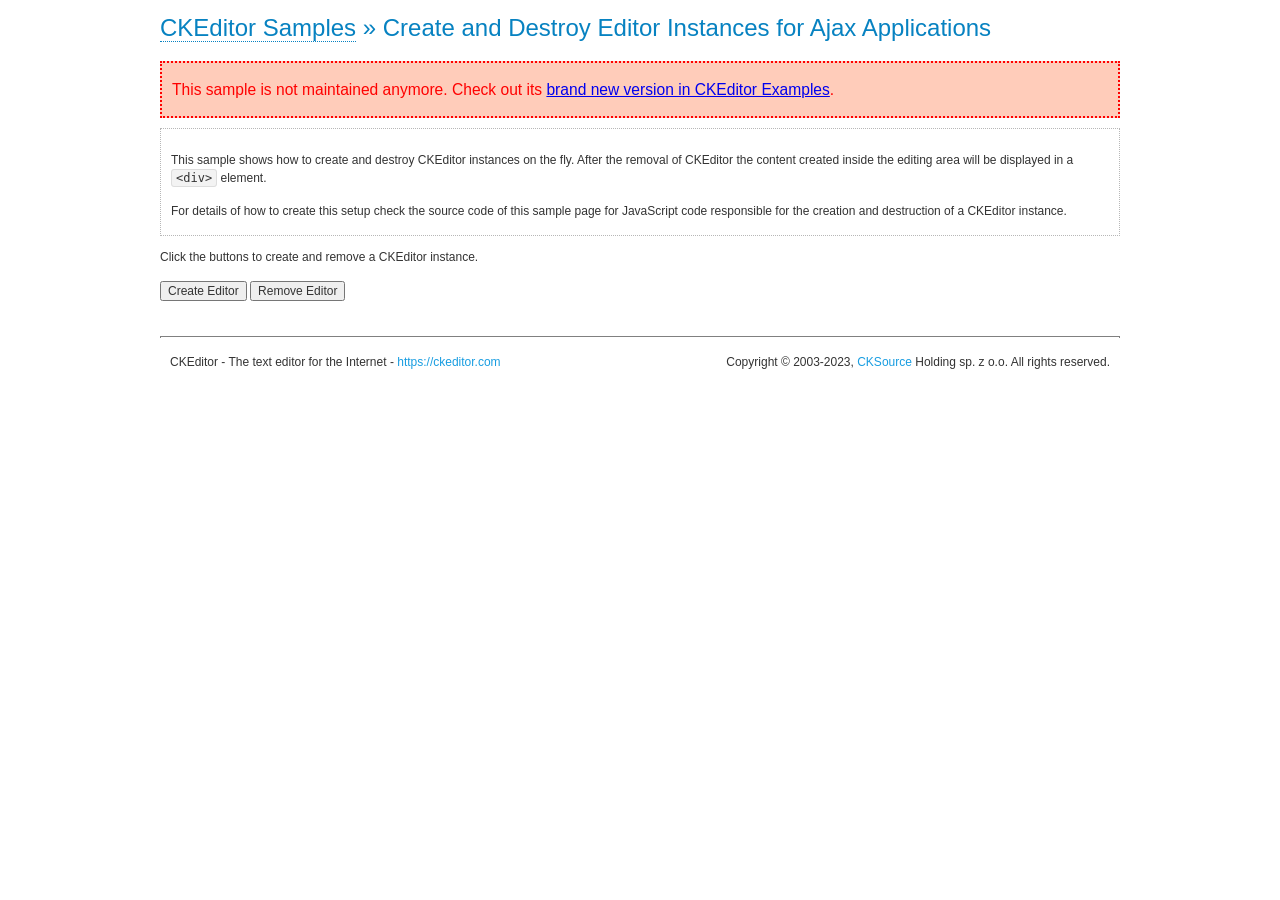
<file: src/main/resources/static/asset/ckeditor/samples/old/ajax.html>
<!DOCTYPE html>
<!--
Copyright (c) 2003-2023, CKSource Holding sp. z o.o. All rights reserved.
For licensing, see LICENSE.md or https://ckeditor.com/legal/ckeditor-oss-license
-->
<html lang="en">
<head>
	<meta charset="utf-8">
	<title>Ajax &mdash; CKEditor Sample</title>
	<script src="../../ckeditor.js"></script>
	<link rel="stylesheet" href="sample.css">
	<meta name="description" content="Try the latest sample of CKEditor 4 and learn more about customizing your WYSIWYG editor with endless possibilities.">
	<script>

		var editor, html = '';

		function createEditor() {
			if ( editor )
				return;

			// Create a new editor inside the <div id="editor">, setting its value to html
			var config = {};
			editor = CKEDITOR.appendTo( 'editor', config, html );
		}

		function removeEditor() {
			if ( !editor )
				return;

			// Retrieve the editor contents. In an Ajax application, this data would be
			// sent to the server or used in any other way.
			document.getElementById( 'editorcontents' ).innerHTML = html = editor.getData();
			document.getElementById( 'contents' ).style.display = '';

			// Destroy the editor.
			editor.destroy();
			editor = null;
		}

	</script>
</head>
<body>
	<h1 class="samples">
		<a href="index.html">CKEditor Samples</a> &raquo; Create and Destroy Editor Instances for Ajax Applications
	</h1>
	<div class="warning deprecated">
		This sample is not maintained anymore. Check out its <a href="https://ckeditor.com/docs/ckeditor4/latest/examples/saveajax.html">brand new version in CKEditor Examples</a>.
	</div>
	<div class="description">
		<p>
			This sample shows how to create and destroy CKEditor instances on the fly. After the removal of CKEditor the content created inside the editing
			area will be displayed in a <code>&lt;div&gt;</code> element.
		</p>
		<p>
			For details of how to create this setup check the source code of this sample page
			for JavaScript code responsible for the creation and destruction of a CKEditor instance.
		</p>
	</div>
	<p>Click the buttons to create and remove a CKEditor instance.</p>
	<p>
		<input onclick="createEditor();" type="button" value="Create Editor">
		<input onclick="removeEditor();" type="button" value="Remove Editor">
	</p>
	<!-- This div will hold the editor. -->
	<div id="editor">
	</div>
	<div id="contents" style="display: none">
		<p>
			Edited Contents:
		</p>
		<!-- This div will be used to display the editor contents. -->
		<div id="editorcontents">
		</div>
	</div>
	<div id="footer">
		<hr>
		<p>
			CKEditor - The text editor for the Internet - <a class="samples" href="https://ckeditor.com/">https://ckeditor.com</a>
		</p>
		<p id="copy">
			Copyright &copy; 2003-2023, <a class="samples" href="https://cksource.com/">CKSource</a> Holding sp. z o.o. All rights reserved.
		</p>
	</div>
</body>
</html>
</file>
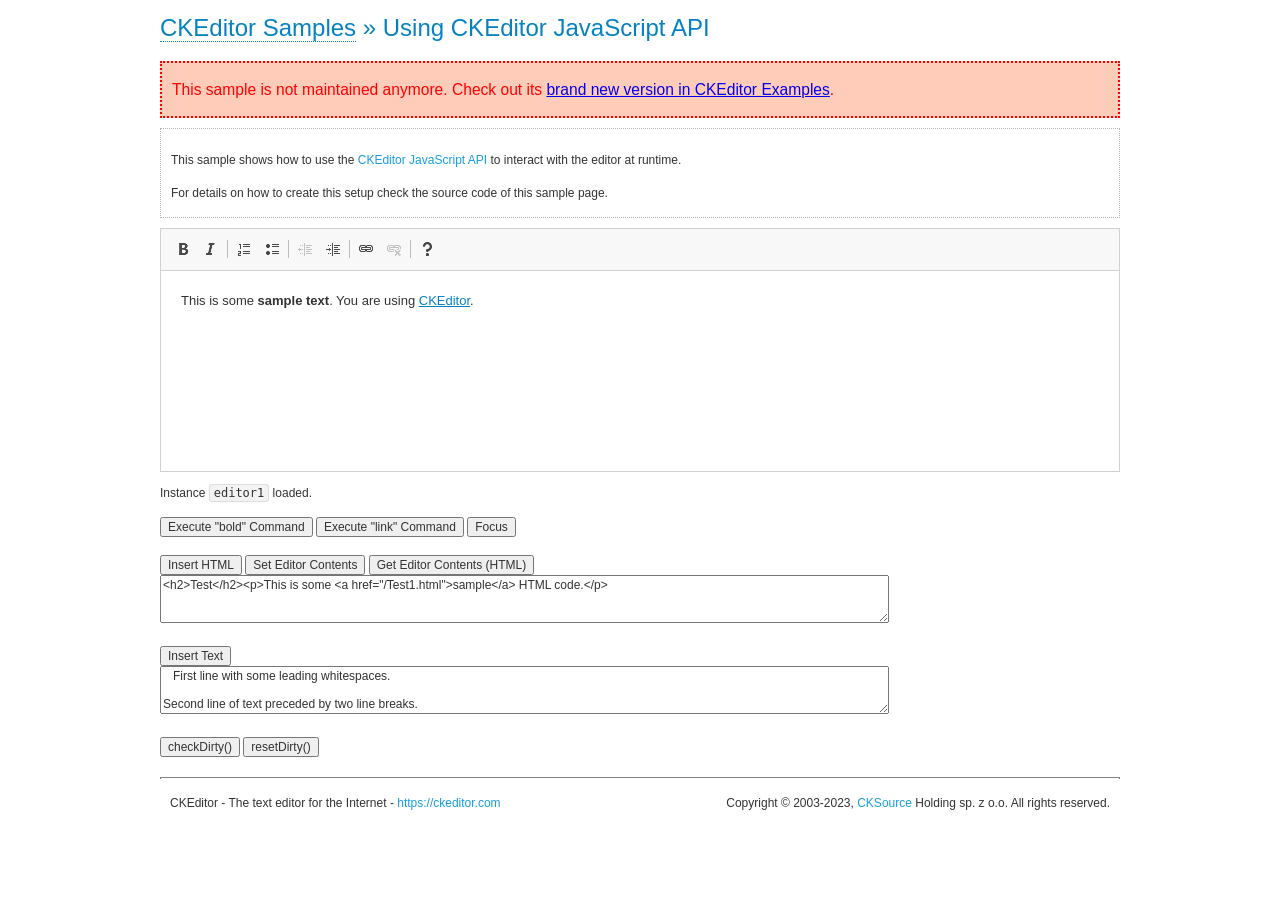
<file: src/main/resources/static/asset/ckeditor/samples/old/api.html>
<!DOCTYPE html>
<!--
Copyright (c) 2003-2023, CKSource Holding sp. z o.o. All rights reserved.
For licensing, see LICENSE.md or https://ckeditor.com/legal/ckeditor-oss-license
-->
<html lang="en">
<head>
	<meta charset="utf-8">
	<title>API Usage &mdash; CKEditor Sample</title>
	<script src="../../ckeditor.js"></script>
	<link href="sample.css" rel="stylesheet">
	<meta name="description" content="Try the latest sample of CKEditor 4 and learn more about customizing your WYSIWYG editor with endless possibilities.">
	<script>

// The instanceReady event is fired, when an instance of CKEditor has finished
// its initialization.
CKEDITOR.on( 'instanceReady', function( ev ) {
	// Show the editor name and description in the browser status bar.
	document.getElementById( 'eMessage' ).innerHTML = 'Instance <code>' + ev.editor.name + '<\/code> loaded.';

	// Show this sample buttons.
	document.getElementById( 'eButtons' ).style.display = 'block';
});

function InsertHTML() {
	// Get the editor instance that we want to interact with.
	var editor = CKEDITOR.instances.editor1;
	var value = document.getElementById( 'htmlArea' ).value;

	// Check the active editing mode.
	if ( editor.mode == 'wysiwyg' )
	{
		// Insert HTML code.
		// https://ckeditor.com/docs/ckeditor4/latest/api/CKEDITOR_editor.html#method-insertHtml
		editor.insertHtml( value );
	}
	else
		alert( 'You must be in WYSIWYG mode!' );
}

function InsertText() {
	// Get the editor instance that we want to interact with.
	var editor = CKEDITOR.instances.editor1;
	var value = document.getElementById( 'txtArea' ).value;

	// Check the active editing mode.
	if ( editor.mode == 'wysiwyg' )
	{
		// Insert as plain text.
		// https://ckeditor.com/docs/ckeditor4/latest/api/CKEDITOR_editor.html#method-insertText
		editor.insertText( value );
	}
	else
		alert( 'You must be in WYSIWYG mode!' );
}

function SetContents() {
	// Get the editor instance that we want to interact with.
	var editor = CKEDITOR.instances.editor1;
	var value = document.getElementById( 'htmlArea' ).value;

	// Set editor contents (replace current contents).
	// https://ckeditor.com/docs/ckeditor4/latest/api/CKEDITOR_editor.html#method-setData
	editor.setData( value );
}

function GetContents() {
	// Get the editor instance that you want to interact with.
	var editor = CKEDITOR.instances.editor1;

	// Get editor contents
	// https://ckeditor.com/docs/ckeditor4/latest/api/CKEDITOR_editor.html#method-getData
	alert( editor.getData() );
}

function ExecuteCommand( commandName ) {
	// Get the editor instance that we want to interact with.
	var editor = CKEDITOR.instances.editor1;

	// Check the active editing mode.
	if ( editor.mode == 'wysiwyg' )
	{
		// Execute the command.
		// https://ckeditor.com/docs/ckeditor4/latest/api/CKEDITOR_editor.html#method-execCommand
		editor.execCommand( commandName );
	}
	else
		alert( 'You must be in WYSIWYG mode!' );
}

function CheckDirty() {
	// Get the editor instance that we want to interact with.
	var editor = CKEDITOR.instances.editor1;
	// Checks whether the current editor contents present changes when compared
	// to the contents loaded into the editor at startup
	// https://ckeditor.com/docs/ckeditor4/latest/api/CKEDITOR_editor.html#method-checkDirty
	alert( editor.checkDirty() );
}

function ResetDirty() {
	// Get the editor instance that we want to interact with.
	var editor = CKEDITOR.instances.editor1;
	// Resets the "dirty state" of the editor (see CheckDirty())
	// https://ckeditor.com/docs/ckeditor4/latest/api/CKEDITOR_editor.html#method-resetDirty
	editor.resetDirty();
	alert( 'The "IsDirty" status has been reset' );
}

function Focus() {
	CKEDITOR.instances.editor1.focus();
}

function onFocus() {
	document.getElementById( 'eMessage' ).innerHTML = '<b>' + this.name + ' is focused </b>';
}

function onBlur() {
	document.getElementById( 'eMessage' ).innerHTML = this.name + ' lost focus';
}

	</script>

</head>
<body>
	<h1 class="samples">
		<a href="index.html">CKEditor Samples</a> &raquo; Using CKEditor JavaScript API
	</h1>
	<div class="warning deprecated">
		This sample is not maintained anymore. Check out its <a href="https://ckeditor.com/docs/ckeditor4/latest/examples/api.html">brand new version in CKEditor Examples</a>.
	</div>
	<div class="description">
	<p>
		This sample shows how to use the
		<a class="samples" href="https://ckeditor.com/docs/ckeditor4/latest/api/CKEDITOR_editor.html">CKEditor JavaScript API</a>
		to interact with the editor at runtime.
	</p>
	<p>
		For details on how to create this setup check the source code of this sample page.
	</p>
	</div>

	<!-- This <div> holds alert messages to be display in the sample page. -->
	<div id="alerts">
		<noscript>
			<p>
				<strong>CKEditor requires JavaScript to run</strong>. In a browser with no JavaScript
				support, like yours, you should still see the contents (HTML data) and you should
				be able to edit it normally, without a rich editor interface.
			</p>
		</noscript>
	</div>
	<form action="../../../samples/sample_posteddata.php" method="post">
		<textarea cols="100" id="editor1" name="editor1" rows="10">&lt;p&gt;This is some &lt;strong&gt;sample text&lt;/strong&gt;. You are using &lt;a href="https://ckeditor.com/"&gt;CKEditor&lt;/a&gt;.&lt;/p&gt;</textarea>

		<script>
			// Replace the <textarea id="editor1"> with an CKEditor instance.
			CKEDITOR.replace( 'editor1', {
				on: {
					focus: onFocus,
					blur: onBlur,

					// Check for availability of corresponding plugins.
					pluginsLoaded: function( evt ) {
						var doc = CKEDITOR.document, ed = evt.editor;
						if ( !ed.getCommand( 'bold' ) )
							doc.getById( 'exec-bold' ).hide();
						if ( !ed.getCommand( 'link' ) )
							doc.getById( 'exec-link' ).hide();
					}
				}
			});
		</script>

		<p id="eMessage">
		</p>

		<div id="eButtons" style="display: none">
			<input id="exec-bold" onclick="ExecuteCommand('bold');" type="button" value="Execute &quot;bold&quot; Command">
			<input id="exec-link" onclick="ExecuteCommand('link');" type="button" value="Execute &quot;link&quot; Command">
			<input onclick="Focus();" type="button" value="Focus">
			<br><br>
			<input onclick="InsertHTML();" type="button" value="Insert HTML">
			<input onclick="SetContents();" type="button" value="Set Editor Contents">
			<input onclick="GetContents();" type="button" value="Get Editor Contents (HTML)">
			<br>
			<textarea cols="100" id="htmlArea" rows="3">&lt;h2&gt;Test&lt;/h2&gt;&lt;p&gt;This is some &lt;a href="/Test1.html"&gt;sample&lt;/a&gt; HTML code.&lt;/p&gt;</textarea>
			<br>
			<br>
			<input onclick="InsertText();" type="button" value="Insert Text">
			<br>
			<textarea cols="100" id="txtArea" rows="3">   First line with some leading whitespaces.

Second line of text preceded by two line breaks.</textarea>
			<br>
			<br>
			<input onclick="CheckDirty();" type="button" value="checkDirty()">
			<input onclick="ResetDirty();" type="button" value="resetDirty()">
		</div>
	</form>
	<div id="footer">
		<hr>
		<p>
			CKEditor - The text editor for the Internet - <a class="samples" href="https://ckeditor.com/">https://ckeditor.com</a>
		</p>
		<p id="copy">
			Copyright &copy; 2003-2023, <a class="samples" href="https://cksource.com/">CKSource</a> Holding sp. z o.o. All rights reserved.
		</p>
	</div>
</body>
</html>
</file>
<file: src/main/resources/static/asset/ckeditor/samples/css/samples.css>
/**
 * @license Copyright (c) 2003-2023, CKSource Holding sp. z o.o. All rights reserved.
 * For licensing, see LICENSE.md or https://ckeditor.com/legal/ckeditor-oss-license
 */
@media (max-width: 900px) {
  .global-is-mobile-hidden {
    display: none !important;
  }
}
article,
aside,
details,
figcaption,
figure,
footer,
header,
hgroup,
main,
menu,
nav,
section {
  display: block;
}
body,
html {
  margin: 0;
  padding: 0;
  font: 16px / 1.8 Arial, 'Helvetica Neue', Helvetica, sans-serif;
  font-weight: 300;
  color: #575757;
}
.grid-width-10 {
  width: 10%;
}
.grid-width-20 {
  width: 20%;
}
.grid-width-30 {
  width: 30%;
}
.grid-width-40 {
  width: 40%;
}
.grid-width-50 {
  width: 50%;
}
.grid-width-60 {
  width: 60%;
}
.grid-width-70 {
  width: 70%;
}
.grid-width-80 {
  width: 80%;
}
.grid-width-90 {
  width: 90%;
}
.grid-width-100 {
  width: 100%;
}
@media (max-width: 900px) {
  .grid-width-10,
  .grid-width-20,
  .grid-width-30,
  .grid-width-40,
  .grid-width-50,
  .grid-width-60,
  .grid-width-70,
  .grid-width-80,
  .grid-width-90,
  .grid-width-100 {
    width: 100%;
  }
}
*[class*="grid-width"] {
  -webkit-box-sizing: border-box;
  -moz-box-sizing: border-box;
  box-sizing: border-box;
  padding-left: 4%;
  padding-right: 4%;
  float: left;
}
*[class*="grid-width"]:after,
.grid-container:after,
*[class*="grid-width"]:before,
.grid-container:before {
  content: '';
  display: block;
  overflow: hidden;
  visibility: hidden;
  font-size: 0;
  line-height: 0;
  width: 0;
  height: 0;
}
*[class*="grid-width"]:after,
.grid-container:after {
  clear: both;
}
.grid-container {
  -webkit-box-sizing: border-box;
  -moz-box-sizing: border-box;
  box-sizing: border-box;
  margin-left: auto;
  margin-right: auto;
}
.grid-container-nested *[class*="grid-width"]:first-child {
  padding-left: 0;
}
.grid-container-nested *[class*="grid-width"]:last-child {
  padding-right: 0;
}
@media (max-width: 900px) {
  .grid-container-nested *[class*="grid-width"]:first-child {
    padding-left: 4%;
  }
  .grid-container-nested *[class*="grid-width"]:last-child {
    padding-right: 4%;
  }
}
.header-a {
  min-height: 140px;
  overflow: hidden;
}
.header-a .header-a-logo {
  margin: 40px 0 0;
}
@media (max-width: 900px) {
  .header-a .header-a-logo {
    text-align: center;
  }
}
.header-a .header-a-logo img {
  border: transparent;
}
.navigation-a {
  height: 30px;
  background: #3D3D3D;
  position: absolute;
  left: 0;
  right: 0;
  top: 0;
  padding: 0;
  overflow: hidden;
}
@media (max-width: 900px) {
  .navigation-a {
    text-align: center;
  }
}
.navigation-a ul {
  list-style: none;
  margin: 0;
  overflow: hidden;
}
.navigation-a ul li,
.navigation-a ul li a {
  display: inline-block;
}
@media (max-width: 900px) {
  .navigation-a ul {
    width: auto;
    text-overflow: ellipsis;
    white-space: nowrap;
    display: inline-block;
    float: none;
  }
  .navigation-a ul:before,
  .navigation-a ul:after {
    display: none;
  }
}
.navigation-a ul.navigation-a-left {
  text-align: left;
}
@media (max-width: 900px) {
  .navigation-a ul.navigation-a-left {
    padding-right: 0;
  }
}
.navigation-a ul.navigation-a-right {
  text-align: right;
}
@media (max-width: 900px) {
  .navigation-a ul.navigation-a-right {
    padding-left: 23px;
  }
}
.navigation-a ul li + li {
  margin-left: 23px;
}
.navigation-a ul li a {
  font-size: 10px;
  font-size: 0.625rem;
  line-height: 18px;
  line-height: 1.13rem;
  line-height: 30px;
  float: left;
  color: #ddd;
  font-weight: bold;
  text-decoration: none;
  text-transform: uppercase;
}
.navigation-a ul li a:hover {
  cursor: pointer;
  color: #fff;
}
.icon-navigation-a-github:before,
.icon-navigation-a-github:after {
  background-image: url("[data-uri]");
}
.navigation-b {
  text-align: right;
  margin: 52px 0 0;
  overflow: visible;
}
@media (max-width: 900px) {
  .navigation-b {
    text-align: center;
    margin-top: 20px;
    padding: 0;
  }
}
.navigation-b ul {
  padding: 0;
  list-style: none;
  margin: 0;
  overflow: visible;
}
.navigation-b ul li,
.navigation-b ul li a {
  display: inline-block;
}
@media (max-width: 900px) {
  .navigation-b ul {
    display: table;
    width: 100%;
    padding-bottom: 1.5em;
  }
}
@media (max-width: 900px) {
  .navigation-b ul li {
    display: table-row;
  }
}
.navigation-b ul li + li {
  margin-left: 20px;
}
@media (max-width: 900px) {
  .navigation-b ul li + li {
    margin-left: 0;
  }
}
.navigation-b ul li a {
  -webkit-box-sizing: border-box;
  -moz-box-sizing: border-box;
  box-sizing: border-box;
  text-transform: uppercase;
  text-decoration: none;
  outline: none;
}
@media (max-width: 900px) {
  .navigation-b ul li a {
    width: 100%;
    -webkit-border-radius: 0;
    -webkit-background-clip: padding-box;
    -moz-border-radius: 0;
    -moz-background-clip: padding;
    border-radius: 0;
    background-clip: padding-box;
  }
}
.footer-a {
  font-size: 13px;
  font-size: 0.8125rem;
  line-height: 23.4px;
  line-height: 1.46rem;
  padding-top: 2.25em;
  padding-bottom: 2.25em;
  overflow: hidden;
  color: #8a8a8a;
}
.footer-a a {
  color: #0287D0;
  text-decoration: none;
  border-bottom: 1px dotted #0287D0;
}
.footer-a a:hover {
  color: #0277b7;
}
.footer-a p {
  margin: 0;
  display: inline-block;
  text-align: center;
}
.content {
  font-size: 14px;
  font-size: 0.875rem;
  line-height: 25.2px;
  line-height: 1.57rem;
  overflow: hidden;
  padding-top: 1.5em;
  padding-bottom: 1.5em;
}
.content p {
  margin: 0.75em 0;
}
.content ul,
.content ol,
.content pre,
.content blockquote,
.content textarea:not([class^="cke"]),
.content .cke {
  margin: 1.875em 0;
}
.content code,
.content kbd {
  -webkit-border-radius: 3px;
  -webkit-background-clip: padding-box;
  -moz-border-radius: 3px;
  -moz-background-clip: padding;
  border-radius: 3px;
  background-clip: padding-box;
  padding: 3px 4px;
}
.content pre,
.content code,
.content kbd,
.content blockquote {
  background: #f5f5f5;
}
.content blockquote,
.content pre {
  background: none;
  border-left: 4px solid #0287D0;
  padding: 1.5em 2.25em;
}
.content p a,
.content ul a,
.content ol a,
.content blockquote a,
.content h1 a,
.content h2 a,
.content h3 a,
.content h4 a,
.content h5 a {
  color: #0287D0;
  text-decoration: none;
  border-bottom: 1px dotted #0287D0;
}
.content p a:hover,
.content ul a:hover,
.content ol a:hover,
.content blockquote a:hover,
.content h1 a:hover,
.content h2 a:hover,
.content h3 a:hover,
.content h4 a:hover,
.content h5 a:hover {
  color: #0277b7;
}
.content h1,
.content h2,
.content h3,
.content h4,
.content h5 {
  color: #000;
  font-weight: 100;
}
.content h1 code,
.content h2 code,
.content h3 code,
.content h4 code,
.content h5 code,
.content h1 kbd,
.content h2 kbd,
.content h3 kbd,
.content h4 kbd,
.content h5 kbd {
  font-size: inherit;
}
.content h1 a.content-heading-anchor,
.content h2 a.content-heading-anchor,
.content h3 a.content-heading-anchor,
.content h4 a.content-heading-anchor,
.content h5 a.content-heading-anchor {
  font-weight: 100;
  vertical-align: middle;
  opacity: 0;
  border: 0;
}
.content h1:hover a.content-heading-anchor,
.content h2:hover a.content-heading-anchor,
.content h3:hover a.content-heading-anchor,
.content h4:hover a.content-heading-anchor,
.content h5:hover a.content-heading-anchor {
  opacity: 1;
}
.content h1:target a,
.content h2:target a,
.content h3:target a,
.content h4:target a,
.content h5:target a {
  -webkit-animation: targetLinkOpacity 0.5s linear alternate;
  -moz-animation: targetLinkOpacity 0.5s linear alternate;
  -o-animation: targetLinkOpacity 0.5s linear alternate;
  animation: targetLinkOpacity 0.5s linear alternate;
  opacity: 1;
}
.content input,
.content select,
.content textarea:not([class^="cke"]) {
  -webkit-border-radius: 3px;
  -webkit-background-clip: padding-box;
  -moz-border-radius: 3px;
  -moz-background-clip: padding;
  border-radius: 3px;
  background-clip: padding-box;
  -webkit-box-shadow: inset 0 1px 1px rgba(0, 0, 0, 0.08);
  -moz-box-shadow: inset 0 1px 1px rgba(0, 0, 0, 0.08);
  box-shadow: inset 0 1px 1px rgba(0, 0, 0, 0.08);
  font: inherit;
  color: inherit;
  border: 1px solid #D9D9D9;
  padding: .2em .5em;
}
.content input:focus,
.content select:focus,
.content textarea:not([class^="cke"]):focus {
  border-color: #66afe9;
  outline: 0;
  -webkit-box-shadow: inset 0 1px 1px rgba(0, 0, 0, 0.08), 0 0 8px #93c6ef;
  -moz-box-shadow: inset 0 1px 1px rgba(0, 0, 0, 0.08), 0 0 8px #93c6ef;
  box-shadow: inset 0 1px 1px rgba(0, 0, 0, 0.08), 0 0 8px #93c6ef;
}
.content abbr {
  border-bottom: 1px dotted #666;
  cursor: pointer;
}
.content blockquote {
  font-style: italic;
  font-family: Georgia, Times, "Times New Roman", serif;
  font-size: 16px;
  font-size: 1rem;
  line-height: 28.8px;
  line-height: 1.8rem;
}
.content em {
  font-style: italic;
}
.content h1 {
  font-size: 36px;
  font-size: 2.25rem;
  line-height: 64.8px;
  line-height: 4.05rem;
  margin: 1.125em 0 0;
}
.content h2 {
  font-size: 27.2px;
  font-size: 1.7rem;
  line-height: 48.96px;
  line-height: 3.06rem;
  margin: 0.9em 0 0;
}
.content h3 {
  font-size: 24px;
  font-size: 1.5rem;
  line-height: 43.2px;
  line-height: 2.7rem;
  font-weight: 500;
  margin: 0.75em 0 0;
}
.content h4 {
  font-size: 19.2px;
  font-size: 1.2rem;
  line-height: 34.56px;
  line-height: 2.16rem;
  font-weight: 500;
  margin: 0.75em 0 0;
}
.content h5 {
  font-size: 17.6px;
  font-size: 1.1rem;
  line-height: 31.68px;
  line-height: 1.98rem;
  font-weight: 500;
  margin: 0.75em 0 0;
}
.content hr {
  border: 0;
  border-top: 4px solid #D9D9D9;
  margin: 1.5em 0;
}
.content input[type="text"] {
  height: 1.8em;
  line-height: 1.8em;
}
.content input[type="button"] {
  -webkit-appearance: button;
  -moz-appearance: button;
  appearance: button;
}
.content kbd {
  font-size: 12px;
  font-size: 0.75rem;
  line-height: 21.6px;
  line-height: 1.35rem;
  font-family: Arial, 'Helvetica Neue', Helvetica, sans-serif;
  padding: 2px 6px;
  -webkit-box-shadow: 0 0 4px #fff inset, 0 2px 0 #D9D9D9;
  -moz-box-shadow: 0 0 4px #fff inset, 0 2px 0 #D9D9D9;
  box-shadow: 0 0 4px #fff inset, 0 2px 0 #D9D9D9;
}
.content p img {
  vertical-align: middle;
}
.content p pre {
  padding: 1.5em;
}
.content pre {
  padding: 0;
  border: 0;
  tab-size: 4;
  -o-tab-size: 4;
  -moz-tab-size: 4;
}
.content pre,
.content code {
  font-size: 11.89px;
  font-size: 0.743rem;
  line-height: 21.4px;
  line-height: 1.34rem;
  font-family: Consolas, Menlo, Monaco, Lucida Console, Liberation Mono, DejaVu Sans Mono, Bitstream Vera Sans Mono, Courier New, monospace, serif;
}
.content pre a,
.content code a {
  border: 0;
}
.content pre code {
  padding: 0.75em;
  display: block;
}
.content strong {
  color: #000;
}
.content ul ul,
.content ol ul,
.content ul ol,
.content ol ol {
  margin: 0.75em 0;
}
.content ul li,
.content ol li {
  font-size: 14px;
  font-size: 0.875rem;
  line-height: 30.24px;
  line-height: 1.89rem;
}
.content textarea:not([class^="cke"]) {
  width: 100%;
}
.content div.todo {
  border: 2px dotted #444;
  padding: 10px;
  margin: 60px 0 10px 0;
  /* Remove me some day */
}
.content div.todo:before {
  content: "TODO";
  font-weight: bold;
}
body a.button-a,
body button.button-a,
body input.button-a {
  -webkit-border-radius: 3px;
  -webkit-background-clip: padding-box;
  -moz-border-radius: 3px;
  -moz-background-clip: padding;
  border-radius: 3px;
  background-clip: padding-box;
  font-size: 14px;
  font-size: 0.875rem;
  line-height: 25.2px;
  line-height: 1.57rem;
  height: 36px;
  line-height: 36px;
  padding: 0 1.1em;
  font-weight: 700;
  color: #3e3e3e;
  white-space: nowrap;
  text-decoration: none;
  display: inline-block;
  cursor: pointer;
  border: 0;
  vertical-align: middle;
  margin: 1px 0;
  background: transparent;
}
body a.button-a.icon-pos-left,
body button.button-a.icon-pos-left,
body input.button-a.icon-pos-left {
  padding-left: .8em;
}
body a.button-a.icon-pos-right,
body button.button-a.icon-pos-right,
body input.button-a.icon-pos-right {
  padding-right: .8em;
}
body a.button-a.button-a-no-text,
body button.button-a.button-a-no-text,
body input.button-a.button-a-no-text {
  -webkit-border-radius: 100px;
  -webkit-background-clip: padding-box;
  -moz-border-radius: 100px;
  -moz-background-clip: padding;
  border-radius: 100px;
  background-clip: padding-box;
  width: 36px;
  padding: 0;
  text-indent: -999px;
  overflow: hidden;
  position: relative;
  text-align: center;
}
body a.button-a.button-a-no-text:before,
body button.button-a.button-a-no-text:before,
body input.button-a.button-a-no-text:before {
  position: absolute;
  left: 50%;
  top: 50%;
  margin: -9px 0 0 -9px;
}
@media (max-width: 900px) {
  body a.button-a.button-a-mobile-collapsed,
  body button.button-a.button-a-mobile-collapsed,
  body input.button-a.button-a-mobile-collapsed {
    -webkit-border-radius: 100px;
    -webkit-background-clip: padding-box;
    -moz-border-radius: 100px;
    -moz-background-clip: padding;
    border-radius: 100px;
    background-clip: padding-box;
    width: 36px;
    padding: 0;
    text-indent: -999px;
    overflow: hidden;
    position: relative;
    text-align: center;
  }
  body a.button-a.button-a-mobile-collapsed:before,
  body button.button-a.button-a-mobile-collapsed:before,
  body input.button-a.button-a-mobile-collapsed:before {
    position: absolute;
    left: 50%;
    top: 50%;
    margin: -9px 0 0 -9px;
  }
  body a.button-a.button-a-mobile-collapsed:before,
  body button.button-a.button-a-mobile-collapsed:before,
  body input.button-a.button-a-mobile-collapsed:before {
    position: absolute;
    left: 50%;
    top: 50%;
    margin: -9px 0 0 -9px;
  }
}
body a.button-a:active,
body button.button-a:active,
body input.button-a:active,
body a.button-a:hover,
body button.button-a:hover,
body input.button-a:hover {
  color: #fff;
  background: #0277b7;
}
body a.button-a:focus,
body button.button-a:focus,
body input.button-a:focus {
  border-color: #66afe9;
  outline: 0;
  -webkit-box-shadow: inset 0 1px 1px rgba(0, 0, 0, 0.075), 0 0 8px #93c6ef;
  -moz-box-shadow: inset 0 1px 1px rgba(0, 0, 0, 0.075), 0 0 8px #93c6ef;
  box-shadow: inset 0 1px 1px rgba(0, 0, 0, 0.075), 0 0 8px #93c6ef;
}
body a.button-a-soft,
body button.button-a-soft,
body input.button-a-soft {
  background: #e7e7e7;
}
body a.button-a-soft:active,
body button.button-a-soft:active,
body input.button-a-soft:active,
body a.button-a-soft:hover,
body button.button-a-soft:hover,
body input.button-a-soft:hover {
  color: #3e3e3e;
  background: #cecece;
}
body a.button-a-background,
body button.button-a-background,
body input.button-a-background,
body a.navigation-b ul li a:hover,
body button.navigation-b ul li a:hover,
body input.navigation-b ul li a:hover {
  color: #fff;
  background: #0287D0;
}
body a.button-a-background:active,
body button.button-a-background:active,
body input.button-a-background:active,
body a.button-a-background:hover,
body button.button-a-background:hover,
body input.button-a-background:hover,
body a.navigation-b ul li a:hover:active,
body button.navigation-b ul li a:hover:active,
body input.navigation-b ul li a:hover:active,
body a.navigation-b ul li a:hover:hover,
body button.navigation-b ul li a:hover:hover,
body input.navigation-b ul li a:hover:hover {
  color: #fff;
  background: #0277b7;
}
.balloon-a {
  font-size: 12px;
  font-size: 0.75rem;
  line-height: 21.6px;
  line-height: 1.35rem;
  -webkit-border-radius: 3px;
  -webkit-background-clip: padding-box;
  -moz-border-radius: 3px;
  -moz-background-clip: padding;
  border-radius: 3px;
  background-clip: padding-box;
  border-bottom: 3px solid #d4d4d4;
  background: #ebebeb;
  display: inline-block;
  white-space: nowrap;
  padding: .4em 1.2em .2em;
  font-weight: 700;
  position: relative;
  z-index: 1000;
  text-transform: none;
  color: #575757;
}
.balloon-a:hover {
  color: #575757;
}
.balloon-a:before {
  content: '';
  width: 0;
  height: 0;
  border-style: solid;
  position: absolute;
}
.balloon-a-ne:before,
.balloon-a-nw:before {
  top: -13px;
  border-width: 0 9px 15.6px 9px;
  border-color: transparent transparent #ebebeb transparent;
}
.balloon-a-se:before,
.balloon-a-sw:before {
  bottom: -13px;
  border-width: 15.6px 9px 0 9px;
  border-color: #ebebeb transparent transparent transparent;
}
.balloon-a-nw:before,
.balloon-a-sw:before {
  left: 20px;
}
.balloon-a-ne:before,
.balloon-a-se:before {
  right: 20px;
}
.icon-pos-left:before,
.icon-pos-right:after {
  content: '';
  display: inline-block;
  width: 18px;
  height: 18px;
  vertical-align: middle;
  background-repeat: no-repeat;
}
.icon-pos-left:before {
  margin-right: 10px;
}
.icon-pos-right:after {
  margin-left: 10px;
}
.icon-download:before,
.icon-download:after {
  background-image: url("[data-uri]");
}
.icon-question-mark:before,
.icon-question-mark:after {
  background-image: url("[data-uri]");
}
.icon-close:before,
.icon-close:after {
  background-image: url("[data-uri]");
}
.ie8 .switch > * {
  vertical-align: middle;
}
.ie8 .switch input[type="radio"] {
  margin: 0 0.25em;
  display: inline-block;
}
.ie8 .switch label {
  margin-left: 0 !important;
  margin-right: 0 !important;
}
.ie8 .switch label[data-for="1"] {
  float: left;
}
.ie8 .switch label[data-for="2"] {
  float: right;
}
.ie8 .switch .switch-inner {
  display: none;
}
.switch {
  font-size: 14px;
  font-size: 0.875rem;
  line-height: 25.2px;
  line-height: 1.57rem;
  font-weight: bold;
  background-color: #0287D0;
  overflow: hidden;
  display: inline-block;
  padding: 0.75em 0.25em;
  color: #fff;
  -webkit-border-radius: 3px;
  -webkit-background-clip: padding-box;
  -moz-border-radius: 3px;
  -moz-background-clip: padding;
  border-radius: 3px;
  background-clip: padding-box;
  position: relative;
}
.switch input[type="radio"] {
  display: none;
}
.switch label {
  position: relative;
  z-index: 2;
  float: left;
  cursor: pointer;
  padding: 0 0.75em;
}
.switch label:hover {
  text-decoration: underline;
}
.switch .switch-inner {
  float: left;
  background-color: #FFF;
  height: 1.5em;
  width: 4.125em;
  padding: 2px;
  margin: 0 0.25em;
  -webkit-border-radius: 5.5px;
  -webkit-background-clip: padding-box;
  -moz-border-radius: 5.5px;
  -moz-background-clip: padding;
  border-radius: 5.5px;
  background-clip: padding-box;
}
.switch .switch-inner .handler {
  overflow: hidden;
  position: relative;
  display: block;
  height: 1.5em;
  width: 1.5em;
  background: #027dc1;
  -webkit-border-radius: 4.5px;
  -webkit-background-clip: padding-box;
  -moz-border-radius: 4.5px;
  -moz-background-clip: padding;
  border-radius: 4.5px;
  background-clip: padding-box;
}
.switch .switch-inner .handler:before {
  content: '';
  display: block;
  position: absolute;
  top: 0;
  right: 0;
  bottom: 3px;
  left: 0;
  background-color: #0291df;
  -webkit-border-bottom-left-radius: 4.5px;
  -moz-border-radius-bottomleft: 4.5px;
  border-bottom-left-radius: 4.5px;
  -webkit-border-bottom-right-radius: 4.5px;
  -webkit-background-clip: padding-box;
  -moz-border-radius-bottomright: 4.5px;
  -moz-background-clip: padding;
  border-bottom-right-radius: 4.5px;
  background-clip: padding-box;
}
.switch:hover .switch-inner .handler:before {
  background: #029ef3;
}
.switch input[data-num="2"]:checked ~ .switch-inner > .handler {
  margin-left: auto;
}
.switch input[data-num="2"]:checked ~ label[data-for="1"] {
  padding-right: 5.125em;
  margin-right: -4.375em;
}
.switch input[data-num="1"]:checked ~ label[data-for="2"] {
  padding-left: 5.125em;
  margin-left: -4.375em;
}
.toggler {
  -webkit-user-select: none;
  -moz-user-select: none;
  -ms-user-select: none;
  user-select: none;
}
.toggler label {
  cursor: pointer;
}
.toggler [data-collapse] {
  display: inherit;
}
.toggler [data-expand] {
  display: none;
}
.toggler.collapsed [data-collapse] {
  display: none;
}
.toggler.collapsed [data-expand] {
  display: inherit;
}
.toggler-container {
  overflow: hidden;
}
.toggler-container.collapsed {
  height: 0;
}
.icon-toggler-expanded:before,
.icon-toggler-collapsed:before,
.icon-toggler-expanded:after,
.icon-toggler-collapsed:after {
  background-image: url("[data-uri]");
}
.icon-toggler-expanded.icon-light:before,
.icon-toggler-collapsed.icon-light:before,
.icon-toggler-expanded.icon-light:after,
.icon-toggler-collapsed.icon-light:after {
  background-image: url("[data-uri]");
}
.icon-toggler-expanded:before,
.icon-toggler-expanded:after {
  background-position: top left;
}
.icon-toggler-collapsed:before,
.icon-toggler-collapsed:after {
  background-position: bottom left;
}
.modal {
  padding: 20px;
  border-radius: 3px;
  background-color: white;
  max-width: 700px;
  -webkit-box-sizing: border-box;
  -moz-box-sizing: border-box;
  box-sizing: border-box;
  width: 80% !important;
  top: 50% !important;
  -webkit-transform: translate(-50%, -50%) !important;
  -moz-transform: translate(-50%, -50%) !important;
  -ms-transform: translate(-50%, -50%) !important;
  -o-transform: translate(-50%, -50%) !important;
  transform: translate(-50%, -50%) !important;
}
.modal-close {
  -webkit-border-radius: 100px;
  -webkit-background-clip: padding-box;
  -moz-border-radius: 100px;
  -moz-background-clip: padding;
  border-radius: 100px;
  background-clip: padding-box;
  cursor: pointer;
  height: 18px;
  width: 18px;
  position: absolute;
  top: 10px;
  right: 10px;
  font-size: 17px;
  text-align: center;
  line-height: 19px;
  background: #cccccc;
}
main .grid-container,
header .grid-container,
.navigation-a > div,
footer > div {
  max-width: 968px;
}
.header-a {
  margin-top: 30px;
}
.footer-a {
  border-top: 1px solid #D9D9D9;
}
.adjoined-top {
  background-color: #0287D0;
  color: #fff;
}
.adjoined-top .content h1,
.adjoined-top .content h2,
.adjoined-top .content h3,
.adjoined-top .content h4,
.adjoined-top .content h5 {
  color: #fff;
}
.adjoined-top .content p {
  font-size: 18px;
  font-size: 1.125rem;
  line-height: 32.4px;
  line-height: 2.02rem;
  font-weight: 100;
}
.adjoined-top .content p a {
  text-decoration: none;
  border-bottom: 1px dotted #fff;
  color: inherit;
}
.adjoined-top .content p a:hover {
  color: #e6e6e6;
}
.adjoined-top .content button {
  color: #fff;
}
.adjoined-top .content strong {
  color: #fff;
}
.adjoined-top .content code {
  font-size: inherit;
  color: #0287D0;
}
.adjoined-bottom {
  position: relative;
}
.adjoined-bottom:before {
  z-index: -1;
  content: '';
  background: #0287D0;
  position: absolute;
  top: 0;
  left: 0;
  right: 0;
  height: 50%;
}
main .grid-container,
header .grid-container,
.navigation-a > div,
footer > div {
  max-width: 1052px;
}
main .grid-container.freed-width {
  max-width: none;
}
.switch {
  background: #027dc1;
  float: right;
  overflow: visible;
}
.switch .balloon-a {
  position: absolute;
  top: -40px;
  right: 50%;
  margin-right: -15px;
  background: #FFEFC1;
  border-bottom-color: #DCDCA4;
}
.switch .balloon-a:before {
  border-color: #FFEFC1 transparent transparent transparent;
}
#toolbar .editors-container {
  overflow: hidden;
  height: 0;
  transition: height 200ms;
}
#toolbar .editors-container.active {
  height: auto;
}
#main #editor {
  background: #FFF;
  padding: 2% 4%;
  border: dashed 5px #0287D0;
}
#main .adjoined-top:before {
  height: 335px;
}
#toolbar .adjoined-top:before {
  height: 219px;
}
#toolbar .adjoined-top .grid-container-nested {
  height: 147px;
}
.content .grid-switch-magic {
  margin: 3.5em 0 0;
}
#info-box {
  padding-bottom: 0;
}
#info-box > div {
  width: 100%;
  text-align: right;
}
#info-box > div .toggler {
  padding-right: 0;
}
#info-box > div .toggler:hover {
  background: transparent;
  color: #000;
}
#info-box > div .toggler:hover > label {
  text-decoration: underline;
}
#info-box > div h2 {
  float: left;
  margin-top: 0;
}
#info-box > div#instructions-container {
  text-align: left;
}
#toolbarModifierWrapper {
  overflow: hidden;
  height: 0;
  opacity: 0;
  transition: height 200ms;
}
#toolbarModifierWrapper.active {
  height: auto;
  opacity: 1;
}
header {
  overflow: visible;
}
header div.grid-container {
  overflow: visible;
}
header .navigation-b {
  overflow: visible;
}
header .navigation-b ul {
  overflow: visible;
}
header .navigation-b a {
  position: relative;
}
header .balloon-a {
  position: absolute;
  top: 48px;
  left: 50%;
  margin-left: -35px;
}
@media (max-width: 1140px) {
  header .balloon-a {
    left: auto;
    margin-left: auto;
    right: 50%;
    margin-right: -35px;
  }
  header .balloon-a:before {
    left: auto;
    right: 22px;
  }
}
@media (max-width: 900px) {
  header .balloon-a {
    display: none;
  }
}
header .header-a-logo img {
  width: 160px;
  height: 60px;
}

#toolbar .cke_toolbar {
  pointer-events: none;
  -webkit-user-select: none;
  -moz-user-select: none;
  -ms-user-select: none;
  user-select: none;
  cursor: default;
}
.some-toolbar-active .cke_toolbar {
  zoom: 1;
  filter: alpha(opacity=50);
  -webkit-opacity: 0.5;
  -moz-opacity: 0.5;
  opacity: 0.5;
}
.cke_toolbar.active {
  position: relative;
  zoom: 1;
  filter: alpha(opacity=100);
  -webkit-opacity: 1;
  -moz-opacity: 1;
  opacity: 1;
}
.cke_toolbar.active:after {
  content: '';
  display: block;
  position: absolute;
  top: 0;
  right: 6px;
  bottom: 5px;
  left: 0;
  -webkit-border-radius: 5px;
  -webkit-background-clip: padding-box;
  -moz-border-radius: 5px;
  -moz-background-clip: padding;
  border-radius: 5px;
  background-clip: padding-box;
  -webkit-box-shadow: 0px 0px 15px 3px #fff4b0;
  -moz-box-shadow: 0px 0px 15px 3px #fff4b0;
  box-shadow: 0px 0px 15px 3px #fff4b0;
}
.cke_toolbar.active .cke_toolgroup {
  -webkit-box-shadow: none;
  -moz-box-shadow: none;
  box-shadow: none;
  border-color: #e3c300;
}
.cke_toolbar.active .cke_combo,
.cke_toolbar.active .cke_toolgroup {
  position: relative;
  z-index: 2;
}
.cke_toolbar.active .cke_combo_button {
  -webkit-box-shadow: none;
  -moz-box-shadow: none;
  box-shadow: none;
}
.unselectable {
  -webkit-user-select: none;
  -moz-user-select: none;
  -ms-user-select: none;
  user-select: none;
}
.toolbar {
  padding: 5px 0;
  margin-bottom: 2.4em;
  overflow: hidden;
  background: #fff;
}
.toolbar button.button-a.cke_button {
  cursor: pointer;
  display: inline-block;
  padding: 4px 6px;
  outline: 0;
  border: 1px solid #a6a6a6;
}
.toolbar button.button-a.hidden {
  display: none;
}
.toolbar button.button-a.left {
  float: left;
  margin-right: 8px;
}
.toolbar button.button-a.right {
  float: right;
  margin-left: 8px;
}
.toolbar button.button-a .highlight {
  color: #ffefc1;
}
.configContainer.hidden,
.toolbarModifier.hidden,
.toolbarModifier-hints.hidden {
  display: none;
}
.toolbarModifier :focus,
.toolbar button:focus,
.configContainer textarea.configCode:focus {
  outline: none;
}
div.toolbarModifier {
  padding: 0;
  overflow: hidden;
  width: 100%;
  position: relative;
  display: table;
  border-collapse: collapse;
}
div.toolbarModifier ::-moz-focus-inner {
  border: 0;
}
div.toolbarModifier .empty {
  display: none;
}
div.toolbarModifier.empty-visible .empty {
  display: table-row;
  zoom: 1;
  filter: alpha(opacity=60);
  -webkit-opacity: 0.6;
  -moz-opacity: 0.6;
  opacity: 0.6;
}
div.toolbarModifier .empty > p {
  line-height: 31px;
}
div.toolbarModifier > ul {
  padding: 0;
  margin: 0;
  border-top: 1px solid #ccc;
  width: 100%;
}
div.toolbarModifier > ul[data-type="table-header"] {
  display: table-header-group;
}
div.toolbarModifier > ul[data-type="table-body"] {
  display: table-row-group;
}
div.toolbarModifier > ul p {
  padding: 0;
  margin: 0;
}
div.toolbarModifier > ul > li {
  display: table-row;
}
div.toolbarModifier > ul > li[data-type="header"] {
  font-weight: bold;
  user-select: none;
  cursor: default;
}
div.toolbarModifier > ul > li[data-type="group"],
div.toolbarModifier > ul > li[data-type="separator"] {
  border-bottom: 1px solid #ccc;
}
div.toolbarModifier > ul > li[data-type="subgroup"] {
  border-top: 1px solid #eee;
}
div.toolbarModifier > ul > li[data-type="subgroup"]:first-child {
  border-top: none;
}
div.toolbarModifier > ul > li[data-type="group"].active,
div.toolbarModifier > ul > li[data-type="group"]:hover,
div.toolbarModifier > ul > li[data-type="separator"].active,
div.toolbarModifier > ul > li[data-type="separator"]:hover {
  overflow: hidden;
  z-index: 2;
}
div.toolbarModifier > ul > li[data-type="group"].active,
div.toolbarModifier > ul > li[data-type="separator"].active,
div.toolbarModifier > ul > li[data-type="group"].active:hover,
div.toolbarModifier > ul > li[data-type="separator"].active:hover {
  background: #f0fafb;
}
div.toolbarModifier > ul > li[data-type="group"]:hover,
div.toolbarModifier > ul > li[data-type="separator"]:hover {
  background: #fffbe3;
}
div.toolbarModifier > ul > li[data-type="separator"] {
  background: #f5f5f5;
}
div.toolbarModifier > ul > li[data-type="separator"]:after {
  content: '';
  width: 100%;
}
div.toolbarModifier > ul > li[data-type="separator"] > p {
  padding: 2px 5px;
}
div.toolbarModifier > ul > li > p,
div.toolbarModifier > ul > li > ul {
  display: table-cell;
  vertical-align: middle;
}
div.toolbarModifier > ul > li p {
  padding-left: 5px;
  min-width: 200px;
}
div.toolbarModifier > ul > li p span {
  white-space: nowrap;
  cursor: default;
}
div.toolbarModifier > ul > li p span button {
  font-size: 12.666px;
  margin-right: 5px;
  cursor: pointer;
  background: #fff;
  -webkit-border-radius: 5px;
  -webkit-background-clip: padding-box;
  -moz-border-radius: 5px;
  -moz-background-clip: padding;
  border-radius: 5px;
  background-clip: padding-box;
  border: 1px solid #bbb;
  padding: 0 7px;
  line-height: 12px;
  height: 20px;
}
div.toolbarModifier > ul > li p span button:not(.disabled):hover,
div.toolbarModifier > ul > li p span button:not(.disabled):focus {
  color: #fff;
  background-color: #454545;
  border-color: transparent;
}
div.toolbarModifier > ul > li p span button.move.disabled {
  cursor: default;
  zoom: 1;
  filter: alpha(opacity=20);
  -webkit-opacity: 0.2;
  -moz-opacity: 0.2;
  opacity: 0.2;
}
div.toolbarModifier > ul > li ul {
  border-collapse: collapse;
  padding: 0;
  width: 100%;
}
div.toolbarModifier > ul > li ul li {
  display: table-row;
  list-style-type: none;
  line-height: 1;
}
div.toolbarModifier > ul > li ul li[data-type="subgroup"] {
  border-top: 1px solid #ddd;
}
div.toolbarModifier > ul > li ul li[data-type="subgroup"]:first-child {
  border-top: 0;
}
div.toolbarModifier > ul > li ul li[data-type="subgroup"] [data-type="button"] {
  -webkit-border-radius: 3px;
  -webkit-background-clip: padding-box;
  -moz-border-radius: 3px;
  -moz-background-clip: padding;
  border-radius: 3px;
  background-clip: padding-box;
  padding: 0 2px;
}
div.toolbarModifier > ul > li ul li[data-type="subgroup"] [data-type="button"]:focus {
  background: rgba(0, 0, 0, 0.04);
}
div.toolbarModifier > ul > li ul li[data-type="subgroup"] [data-type="button"] input {
  vertical-align: middle;
}
div.toolbarModifier > ul > li ul li > p,
div.toolbarModifier > ul > li ul li > ul {
  display: table-cell;
  vertical-align: middle;
}
div.toolbarModifier > ul > li ul li ul {
  padding: 0;
}
div.toolbarModifier > ul > li ul li ul li {
  padding: 0;
  display: inline-block;
  cursor: pointer;
  margin: 2px 5px 2px 0;
}
div.toolbarModifier > ul > li ul li ul li .cke_combo_text {
  cursor: pointer;
  white-space: nowrap;
}
div.toolbarModifier > ul > li ul li ul li .cke_toolgroup,
div.toolbarModifier > ul > li ul li ul li .cke_combo_button {
  cursor: pointer;
  margin: 0;
  vertical-align: middle;
  border: 1px solid #ddd;
  font-size: 11.41px;
  font-size: 0.713rem;
  line-height: 20.54px;
  line-height: 1.28rem;
}
div.toolbarModifier > .codemirror-wrapper {
  overflow-y: auto;
}
div.toolbarModifier-hints {
  float: right;
  width: 350px;
  min-width: 150px;
  overflow-y: auto;
  margin-left: 1.5em;
}
div.toolbarModifier-hints h3 {
  font-size: 18.08px;
  font-size: 1.13rem;
  line-height: 32.54px;
  line-height: 2.03rem;
  padding: 0.36em 1.5em;
  background: #f5f5f5;
  border-bottom: 1px solid #ddd;
  margin-top: 0;
  margin-bottom: 1.2em;
}
div.toolbarModifier-hints dl {
  margin-bottom: 1.2em;
  overflow: hidden;
}
div.toolbarModifier-hints dl .list-header {
  font-weight: bold;
  border: 0;
  padding-bottom: 0.6em;
}
div.toolbarModifier-hints dl > p {
  text-align: center;
}
div.toolbarModifier-hints dl dt {
  float: left;
  width: 9em;
  clear: both;
  text-align: right;
  border-top: 1px solid #ddd;
  padding-left: 1.5em;
  padding-right: .1em;
  -webkit-box-sizing: border-box;
  -moz-box-sizing: border-box;
  box-sizing: border-box;
}
div.toolbarModifier-hints dl dt code {
  background: none;
  border: none;
  vertical-align: middle;
}
div.toolbarModifier-hints dl dd {
  margin-left: 10em;
  clear: right;
  padding-right: 1.5em;
}
div.toolbarModifier-hints dl dd code {
  line-height: 2.2em;
}
div.toolbarModifier-hints dl dd:after {
  content: '\00a0';
  display: block;
  clear: left;
  float: right;
  height: 0;
  width: 0;
}
.toolbarModifier-hints,
.configContainer textarea.configCode,
.CodeMirror {
  -webkit-border-radius: 3px;
  -webkit-background-clip: padding-box;
  -moz-border-radius: 3px;
  -moz-background-clip: padding;
  border-radius: 3px;
  background-clip: padding-box;
  border: 1px solid #ccc;
  font-size: 13.01px;
  font-size: 0.813rem;
  line-height: 23.42px;
  line-height: 1.46rem;
}
.configContainer textarea.configCode,
.CodeMirror pre,
.CodeMirror-linenumber {
  font-size: 13.01px;
  font-size: 0.813rem;
  line-height: 23.42px;
  line-height: 1.46rem;
  font-family: Consolas, Menlo, Monaco, Lucida Console, Liberation Mono, DejaVu Sans Mono, Bitstream Vera Sans Mono, Courier New, monospace, serif;
}
.CodeMirror pre {
  border: none;
  padding: 0;
  margin: 0;
}
.configContainer textarea.configCode {
  -webkit-box-sizing: border-box;
  -moz-box-sizing: border-box;
  box-sizing: border-box;
  color: #575757;
  padding: 10px;
  width: 100%;
  min-height: 500px;
  margin: 0;
  resize: none;
  outline: none;
  -moz-tab-size: 4;
  tab-size: 4;
  white-space: pre;
  word-wrap: normal;
  overflow: auto;
}
.CodeMirror-hints.toolbar-modifier {
  padding: 0;
  color: #575757;
  font-size: 14px;
  font-size: 0.875rem;
  line-height: 25.2px;
  line-height: 1.57rem;
  font-family: Consolas, Menlo, Monaco, Lucida Console, Liberation Mono, DejaVu Sans Mono, Bitstream Vera Sans Mono, Courier New, monospace, serif;
}
.CodeMirror-hints.toolbar-modifier .CodeMirror-hint-active {
  color: #575757;
  background: #f0fafb;
}
.CodeMirror-hints.toolbar-modifier > li:hover {
  background: #fffbe3;
}
/* Text modifier */
#toolbarModifierWrapper {
  margin-bottom: 1.2em;
}
#toolbarModifierWrapper .invalid .CodeMirror {
  background: #fff8f8;
  border-color: red;
}
#toolbarModifierWrapper .CodeMirror {
  height: auto;
  padding: 0 0.6em;
}
.staticContainer {
  position: fixed;
  top: 0;
  width: 100%;
  z-index: 10;
}
.staticContainer > .grid-container {
  max-width: 1052px;
}
.staticContainer > .grid-container .inner {
  background: #fff;
}
.staticContainer > .grid-container .inner .toolbar {
  margin-bottom: 0;
}
#help {
  position: relative;
  top: -15px;
  left: -5px;
}
#help-content {
  display: none;
}
/*# sourceMappingURL=[data-uri] */
</file>
<file: src/main/resources/static/asset/ckeditor/samples/toolbarconfigurator/lib/codemirror/neo.css>
/* neo theme for codemirror */

/* Color scheme */

.cm-s-neo.CodeMirror {
  background-color:#ffffff;
  color:#2e383c;
  line-height:1.4375;
}
.cm-s-neo .cm-comment {color:#75787b}
.cm-s-neo .cm-keyword, .cm-s-neo .cm-property {color:#1d75b3}
.cm-s-neo .cm-atom,.cm-s-neo .cm-number {color:#75438a}
.cm-s-neo .cm-node,.cm-s-neo .cm-tag {color:#9c3328}
.cm-s-neo .cm-string {color:#b35e14}
.cm-s-neo .cm-variable,.cm-s-neo .cm-qualifier {color:#047d65}


/* Editor styling */

.cm-s-neo pre {
  padding:0;
}

.cm-s-neo .CodeMirror-gutters {
  border:none;
  border-right:10px solid transparent;
  background-color:transparent;
}

.cm-s-neo .CodeMirror-linenumber {
  padding:0;
  color:#e0e2e5;
}

.cm-s-neo .CodeMirror-guttermarker { color: #1d75b3; }
.cm-s-neo .CodeMirror-guttermarker-subtle { color: #e0e2e5; }
</file>
<file: src/main/resources/static/asset/ckeditor/samples/old/sample.css>
/*
Copyright (c) 2003-2023, CKSource Holding sp. z o.o. All rights reserved.
For licensing, see LICENSE.md or https://ckeditor.com/legal/ckeditor-oss-license
*/

html, body, h1, h2, h3, h4, h5, h6, div, span, blockquote, p, address, form, fieldset, img, ul, ol, dl, dt, dd, li, hr, table, td, th, strong, em, sup, sub, dfn, ins, del, q, cite, var, samp, code, kbd, tt, pre
{
	line-height: 1.5;
}

body
{
	padding: 10px 30px;
}

input, textarea, select, option, optgroup, button, td, th
{
	font-size: 100%;
}

pre
{
	-moz-tab-size: 4;
	tab-size: 4;
}

pre, code, kbd, samp, tt
{
	font-family: monospace,monospace;
	font-size: 1em;
}

body {
	width: 960px;
	margin: 0 auto;
}

code
{
	background: #f3f3f3;
	border: 1px solid #ddd;
	padding: 1px 4px;
	border-radius: 3px;
}

abbr
{
	border-bottom: 1px dotted #555;
	cursor: pointer;
}

.new, .beta
{
	text-transform: uppercase;
	font-size: 10px;
	font-weight: bold;
	padding: 1px 4px;
	margin: 0 0 0 5px;
	color: #fff;
	float: right;
	border-radius: 3px;
}

.new
{
	background: #FF7E00;
	border: 1px solid #DA8028;
	text-shadow: 0 1px 0 #C97626;

	box-shadow: 0 2px 3px 0 #FFA54E inset;
}

.beta
{
	background: #18C0DF;
	border: 1px solid #19AAD8;
	text-shadow: 0 1px 0 #048CAD;
	font-style: italic;

	box-shadow: 0 2px 3px 0 #50D4FD inset;
}

h1.samples
{
	color: #0782C1;
	font-size: 200%;
	font-weight: normal;
	margin: 0;
	padding: 0;
}

h1.samples a
{
	color: #0782C1;
	text-decoration: none;
	border-bottom: 1px dotted #0782C1;
}

.samples a:hover
{
	border-bottom: 1px dotted #0782C1;
}

h2.samples
{
	color: #000000;
	font-size: 130%;
	margin: 15px 0 0 0;
	padding: 0;
}

p, blockquote, address, form, pre, dl, h1.samples, h2.samples
{
	margin-bottom: 15px;
}

ul.samples
{
	margin-bottom: 15px;
}

.clear
{
	clear: both;
}

fieldset
{
	margin: 0;
	padding: 10px;
}

body, input, textarea
{
	color: #333333;
	font-family: Arial, Helvetica, sans-serif;
}

body
{
	font-size: 75%;
}

a.samples
{
	color: #189DE1;
	text-decoration: none;
}

form
{
	margin: 0;
	padding: 0;
}

pre.samples
{
	background-color: #F7F7F7;
	border: 1px solid #D7D7D7;
	overflow: auto;
	padding: 0.25em;
	white-space: pre-wrap; /* CSS 2.1 */
	word-wrap: break-word; /* IE7 */
}

#footer
{
	clear: both;
	padding-top: 10px;
}

#footer hr
{
	margin: 10px 0 15px 0;
	height: 1px;
	border: solid 1px gray;
	border-bottom: none;
}

#footer p
{
	margin: 0 10px 10px 10px;
	float: left;
}

#footer #copy
{
	float: right;
}

#outputSample
{
	width: 100%;
	table-layout: fixed;
}

#outputSample thead th
{
	color: #dddddd;
	background-color: #999999;
	padding: 4px;
	white-space: nowrap;
}

#outputSample tbody th
{
	vertical-align: top;
	text-align: left;
}

#outputSample pre
{
	margin: 0;
	padding: 0;
}

.description
{
	border: 1px dotted #B7B7B7;
	margin-bottom: 10px;
	padding: 10px 10px 0;
	overflow: hidden;
}

label
{
	display: block;
	margin-bottom: 6px;
}

/**
 *	CKEditor editables are automatically set with the "cke_editable" class
 *	plus cke_editable_(inline|themed) depending on the editor type.
 */

/* Style a bit the inline editables. */
.cke_editable.cke_editable_inline
{
	cursor: pointer;
}

/* Once an editable element gets focused, the "cke_focus" class is
   added to it, so we can style it differently. */
.cke_editable.cke_editable_inline.cke_focus
{
	box-shadow: inset 0px 0px 20px 3px #ddd, inset 0 0 1px #000;
	outline: none;
	background: #eee;
	cursor: text;
}

/* Avoid pre-formatted overflows inline editable. */
.cke_editable_inline pre
{
	white-space: pre-wrap;
	word-wrap: break-word;
}

/**
 *	Samples index styles.
 */

.twoColumns,
.twoColumnsLeft,
.twoColumnsRight
{
	overflow: hidden;
}

.twoColumnsLeft,
.twoColumnsRight
{
	width: 45%;
}

.twoColumnsLeft
{
	float: left;
}

.twoColumnsRight
{
	float: right;
}

dl.samples
{
	padding: 0 0 0 40px;
}
dl.samples > dt
{
	display: list-item;
	list-style-type: disc;
	list-style-position: outside;
	margin: 0 0 3px;
}
dl.samples > dd
{
	margin: 0 0 3px;
}
.warning
{
	color: #ff0000;
	background-color: #FFCCBA;
	border: 2px dotted #ff0000;
	padding: 15px 10px;
	margin: 10px 0;
}

.warning.deprecated {
	font-size: 1.3em;
}

/* Used on inline samples */

blockquote
{
	font-style: italic;
	font-family: Georgia, Times, "Times New Roman", serif;
	padding: 2px 0;
	border-style: solid;
	border-color: #ccc;
	border-width: 0;
}

.cke_contents_ltr blockquote
{
	padding-left: 20px;
	padding-right: 8px;
	border-left-width: 5px;
}

.cke_contents_rtl blockquote
{
	padding-left: 8px;
	padding-right: 20px;
	border-right-width: 5px;
}

img.right {
	border: 1px solid #ccc;
	float: right;
	margin-left: 15px;
	padding: 5px;
}

img.left {
	border: 1px solid #ccc;
	float: left;
	margin-right: 15px;
	padding: 5px;
}

.marker
{
	background-color: Yellow;
}
</file>
<file: src/main/resources/static/asset/ckeditor/samples/toolbarconfigurator/lib/codemirror/codemirror.css>
/* BASICS */

.CodeMirror {
  /* Set height, width, borders, and global font properties here */
  font-family: monospace;
  height: 300px;
  color: black;
}

/* PADDING */

.CodeMirror-lines {
  padding: 4px 0; /* Vertical padding around content */
}
.CodeMirror pre {
  padding: 0 4px; /* Horizontal padding of content */
}

.CodeMirror-scrollbar-filler, .CodeMirror-gutter-filler {
  background-color: white; /* The little square between H and V scrollbars */
}

/* GUTTER */

.CodeMirror-gutters {
  border-right: 1px solid #ddd;
  background-color: #f7f7f7;
  white-space: nowrap;
}
.CodeMirror-linenumbers {}
.CodeMirror-linenumber {
  padding: 0 3px 0 5px;
  min-width: 20px;
  text-align: right;
  color: #999;
  white-space: nowrap;
}

.CodeMirror-guttermarker { color: black; }
.CodeMirror-guttermarker-subtle { color: #999; }

/* CURSOR */

.CodeMirror div.CodeMirror-cursor {
  border-left: 1px solid black;
}
/* Shown when moving in bi-directional text */
.CodeMirror div.CodeMirror-secondarycursor {
  border-left: 1px solid silver;
}
.CodeMirror.cm-fat-cursor div.CodeMirror-cursor {
  width: auto;
  border: 0;
  background: #7e7;
}
.CodeMirror.cm-fat-cursor div.CodeMirror-cursors {
  z-index: 1;
}

.cm-animate-fat-cursor {
  width: auto;
  border: 0;
  -webkit-animation: blink 1.06s steps(1) infinite;
  -moz-animation: blink 1.06s steps(1) infinite;
  animation: blink 1.06s steps(1) infinite;
}
@-moz-keyframes blink {
  0% { background: #7e7; }
  50% { background: none; }
  100% { background: #7e7; }
}
@-webkit-keyframes blink {
  0% { background: #7e7; }
  50% { background: none; }
  100% { background: #7e7; }
}
@keyframes blink {
  0% { background: #7e7; }
  50% { background: none; }
  100% { background: #7e7; }
}

/* Can style cursor different in overwrite (non-insert) mode */
div.CodeMirror-overwrite div.CodeMirror-cursor {}

.cm-tab { display: inline-block; text-decoration: inherit; }

.CodeMirror-ruler {
  border-left: 1px solid #ccc;
  position: absolute;
}

/* DEFAULT THEME */

.cm-s-default .cm-keyword {color: #708;}
.cm-s-default .cm-atom {color: #219;}
.cm-s-default .cm-number {color: #164;}
.cm-s-default .cm-def {color: #00f;}
.cm-s-default .cm-variable,
.cm-s-default .cm-punctuation,
.cm-s-default .cm-property,
.cm-s-default .cm-operator {}
.cm-s-default .cm-variable-2 {color: #05a;}
.cm-s-default .cm-variable-3 {color: #085;}
.cm-s-default .cm-comment {color: #a50;}
.cm-s-default .cm-string {color: #a11;}
.cm-s-default .cm-string-2 {color: #f50;}
.cm-s-default .cm-meta {color: #555;}
.cm-s-default .cm-qualifier {color: #555;}
.cm-s-default .cm-builtin {color: #30a;}
.cm-s-default .cm-bracket {color: #997;}
.cm-s-default .cm-tag {color: #170;}
.cm-s-default .cm-attribute {color: #00c;}
.cm-s-default .cm-header {color: blue;}
.cm-s-default .cm-quote {color: #090;}
.cm-s-default .cm-hr {color: #999;}
.cm-s-default .cm-link {color: #00c;}

.cm-negative {color: #d44;}
.cm-positive {color: #292;}
.cm-header, .cm-strong {font-weight: bold;}
.cm-em {font-style: italic;}
.cm-link {text-decoration: underline;}
.cm-strikethrough {text-decoration: line-through;}

.cm-s-default .cm-error {color: #f00;}
.cm-invalidchar {color: #f00;}

.CodeMirror-composing { border-bottom: 2px solid; }

/* Default styles for common addons */

div.CodeMirror span.CodeMirror-matchingbracket {color: #0f0;}
div.CodeMirror span.CodeMirror-nonmatchingbracket {color: #f22;}
.CodeMirror-matchingtag { background: rgba(255, 150, 0, .3); }
.CodeMirror-activeline-background {background: #e8f2ff;}

/* STOP */

/* The rest of this file contains styles related to the mechanics of
   the editor. You probably shouldn't touch them. */

.CodeMirror {
  position: relative;
  overflow: hidden;
  background: white;
}

.CodeMirror-scroll {
  overflow: scroll !important; /* Things will break if this is overridden */
  /* 30px is the magic margin used to hide the element's real scrollbars */
  /* See overflow: hidden in .CodeMirror */
  margin-bottom: -30px; margin-right: -30px;
  padding-bottom: 30px;
  height: 100%;
  outline: none; /* Prevent dragging from highlighting the element */
  position: relative;
}
.CodeMirror-sizer {
  position: relative;
  border-right: 30px solid transparent;
}

/* The fake, visible scrollbars. Used to force redraw during scrolling
   before actuall scrolling happens, thus preventing shaking and
   flickering artifacts. */
.CodeMirror-vscrollbar, .CodeMirror-hscrollbar, .CodeMirror-scrollbar-filler, .CodeMirror-gutter-filler {
  position: absolute;
  z-index: 6;
  display: none;
}
.CodeMirror-vscrollbar {
  right: 0; top: 0;
  overflow-x: hidden;
  overflow-y: scroll;
}
.CodeMirror-hscrollbar {
  bottom: 0; left: 0;
  overflow-y: hidden;
  overflow-x: scroll;
}
.CodeMirror-scrollbar-filler {
  right: 0; bottom: 0;
}
.CodeMirror-gutter-filler {
  left: 0; bottom: 0;
}

.CodeMirror-gutters {
  position: absolute; left: 0; top: 0;
  z-index: 3;
}
.CodeMirror-gutter {
  white-space: normal;
  height: 100%;
  display: inline-block;
  margin-bottom: -30px;
  /* Hack to make IE7 behave */
  *zoom:1;
  *display:inline;
}
.CodeMirror-gutter-wrapper {
  position: absolute;
  z-index: 4;
  height: 100%;
}
.CodeMirror-gutter-elt {
  position: absolute;
  cursor: default;
  z-index: 4;
}
.CodeMirror-gutter-wrapper {
  -webkit-user-select: none;
  -moz-user-select: none;
  user-select: none;
}

.CodeMirror-lines {
  cursor: text;
  min-height: 1px; /* prevents collapsing before first draw */
}
.CodeMirror pre {
  /* Reset some styles that the rest of the page might have set */
  -moz-border-radius: 0; -webkit-border-radius: 0; border-radius: 0;
  border-width: 0;
  background: transparent;
  font-family: inherit;
  font-size: inherit;
  margin: 0;
  white-space: pre;
  word-wrap: normal;
  line-height: inherit;
  color: inherit;
  z-index: 2;
  position: relative;
  overflow: visible;
  -webkit-tap-highlight-color: transparent;
}
.CodeMirror-wrap pre {
  word-wrap: break-word;
  white-space: pre-wrap;
  word-break: normal;
}

.CodeMirror-linebackground {
  position: absolute;
  left: 0; right: 0; top: 0; bottom: 0;
  z-index: 0;
}

.CodeMirror-linewidget {
  position: relative;
  z-index: 2;
  overflow: auto;
}

.CodeMirror-widget {}

.CodeMirror-code {
  outline: none;
}

/* Force content-box sizing for the elements where we expect it */
.CodeMirror-scroll,
.CodeMirror-sizer,
.CodeMirror-gutter,
.CodeMirror-gutters,
.CodeMirror-linenumber {
  -moz-box-sizing: content-box;
  box-sizing: content-box;
}

.CodeMirror-measure {
  position: absolute;
  width: 100%;
  height: 0;
  overflow: hidden;
  visibility: hidden;
}
.CodeMirror-measure pre { position: static; }

.CodeMirror div.CodeMirror-cursor {
  position: absolute;
  border-right: none;
  width: 0;
}

div.CodeMirror-cursors {
  visibility: hidden;
  position: relative;
  z-index: 3;
}
.CodeMirror-focused div.CodeMirror-cursors {
  visibility: visible;
}

.CodeMirror-selected { background: #d9d9d9; }
.CodeMirror-focused .CodeMirror-selected { background: #d7d4f0; }
.CodeMirror-crosshair { cursor: crosshair; }
.CodeMirror ::selection { background: #d7d4f0; }
.CodeMirror ::-moz-selection { background: #d7d4f0; }

.cm-searching {
  background: #ffa;
  background: rgba(255, 255, 0, .4);
}

/* IE7 hack to prevent it from returning funny offsetTops on the spans */
.CodeMirror span { *vertical-align: text-bottom; }

/* Used to force a border model for a node */
.cm-force-border { padding-right: .1px; }

@media print {
  /* Hide the cursor when printing */
  .CodeMirror div.CodeMirror-cursors {
    visibility: hidden;
  }
}

/* See issue #2901 */
.cm-tab-wrap-hack:after { content: ''; }

/* Help users use markselection to safely style text background */
span.CodeMirror-selectedtext { background: none; }
</file>
<file: src/main/resources/static/asset/ckeditor/samples/toolbarconfigurator/lib/codemirror/show-hint.css>
.CodeMirror-hints {
  position: absolute;
  z-index: 10;
  overflow: hidden;
  list-style: none;

  margin: 0;
  padding: 2px;

  -webkit-box-shadow: 2px 3px 5px rgba(0,0,0,.2);
  -moz-box-shadow: 2px 3px 5px rgba(0,0,0,.2);
  box-shadow: 2px 3px 5px rgba(0,0,0,.2);
  border-radius: 3px;
  border: 1px solid silver;

  background: white;
  font-size: 90%;
  font-family: monospace;

  max-height: 20em;
  overflow-y: auto;
}

.CodeMirror-hint {
  margin: 0;
  padding: 0 4px;
  border-radius: 2px;
  max-width: 19em;
  overflow: hidden;
  white-space: pre;
  color: black;
  cursor: pointer;
}

li.CodeMirror-hint-active {
  background: #08f;
  color: white;
}
</file>
<file: src/main/resources/static/asset/ckeditor/samples/toolbarconfigurator/css/fontello.css>
@font-face {
  font-family: 'fontello';
  src: url('../font/fontello.eot?89024372');
  src: url('../font/fontello.eot?89024372#iefix') format('embedded-opentype'),
       url('../font/fontello.woff?89024372') format('woff'),
       url('../font/fontello.ttf?89024372') format('truetype'),
       url('../font/fontello.svg?89024372#fontello') format('svg');
  font-weight: normal;
  font-style: normal;
}
/* Chrome hack: SVG is rendered more smooth in Windozze. 100% magic, uncomment if you need it. */
/* Note, that will break hinting! In other OS-es font will be not as sharp as it could be */
/*
@media screen and (-webkit-min-device-pixel-ratio:0) {
  @font-face {
    font-family: 'fontello';
    src: url('../font/fontello.svg?89024372#fontello') format('svg');
  }
}
*/

 [class^="icon-"]:before, [class*=" icon-"]:before {
  font-family: "fontello";
  font-style: normal;
  font-weight: normal;
  speak: none;

  display: inline-block;
  text-decoration: inherit;
  width: 1em;
  margin-right: .2em;
  text-align: center;
  /* opacity: .8; */

  /* For safety - reset parent styles, that can break glyph codes*/
  font-variant: normal;
  text-transform: none;

  /* fix buttons height, for twitter bootstrap */
  line-height: 1em;

  /* Animation center compensation - margins should be symmetric */
  /* remove if not needed */
  margin-left: .2em;

  /* you can be more comfortable with increased icons size */
  /* font-size: 120%; */

  /* Uncomment for 3D effect */
  /* text-shadow: 1px 1px 1px rgba(127, 127, 127, 0.3); */
}

.icon-trash:before { content: '\e802'; } /* '' */
.icon-down-big:before { content: '\e800'; } /* '' */
.icon-up-big:before { content: '\e801'; } /* '' */
</file>
